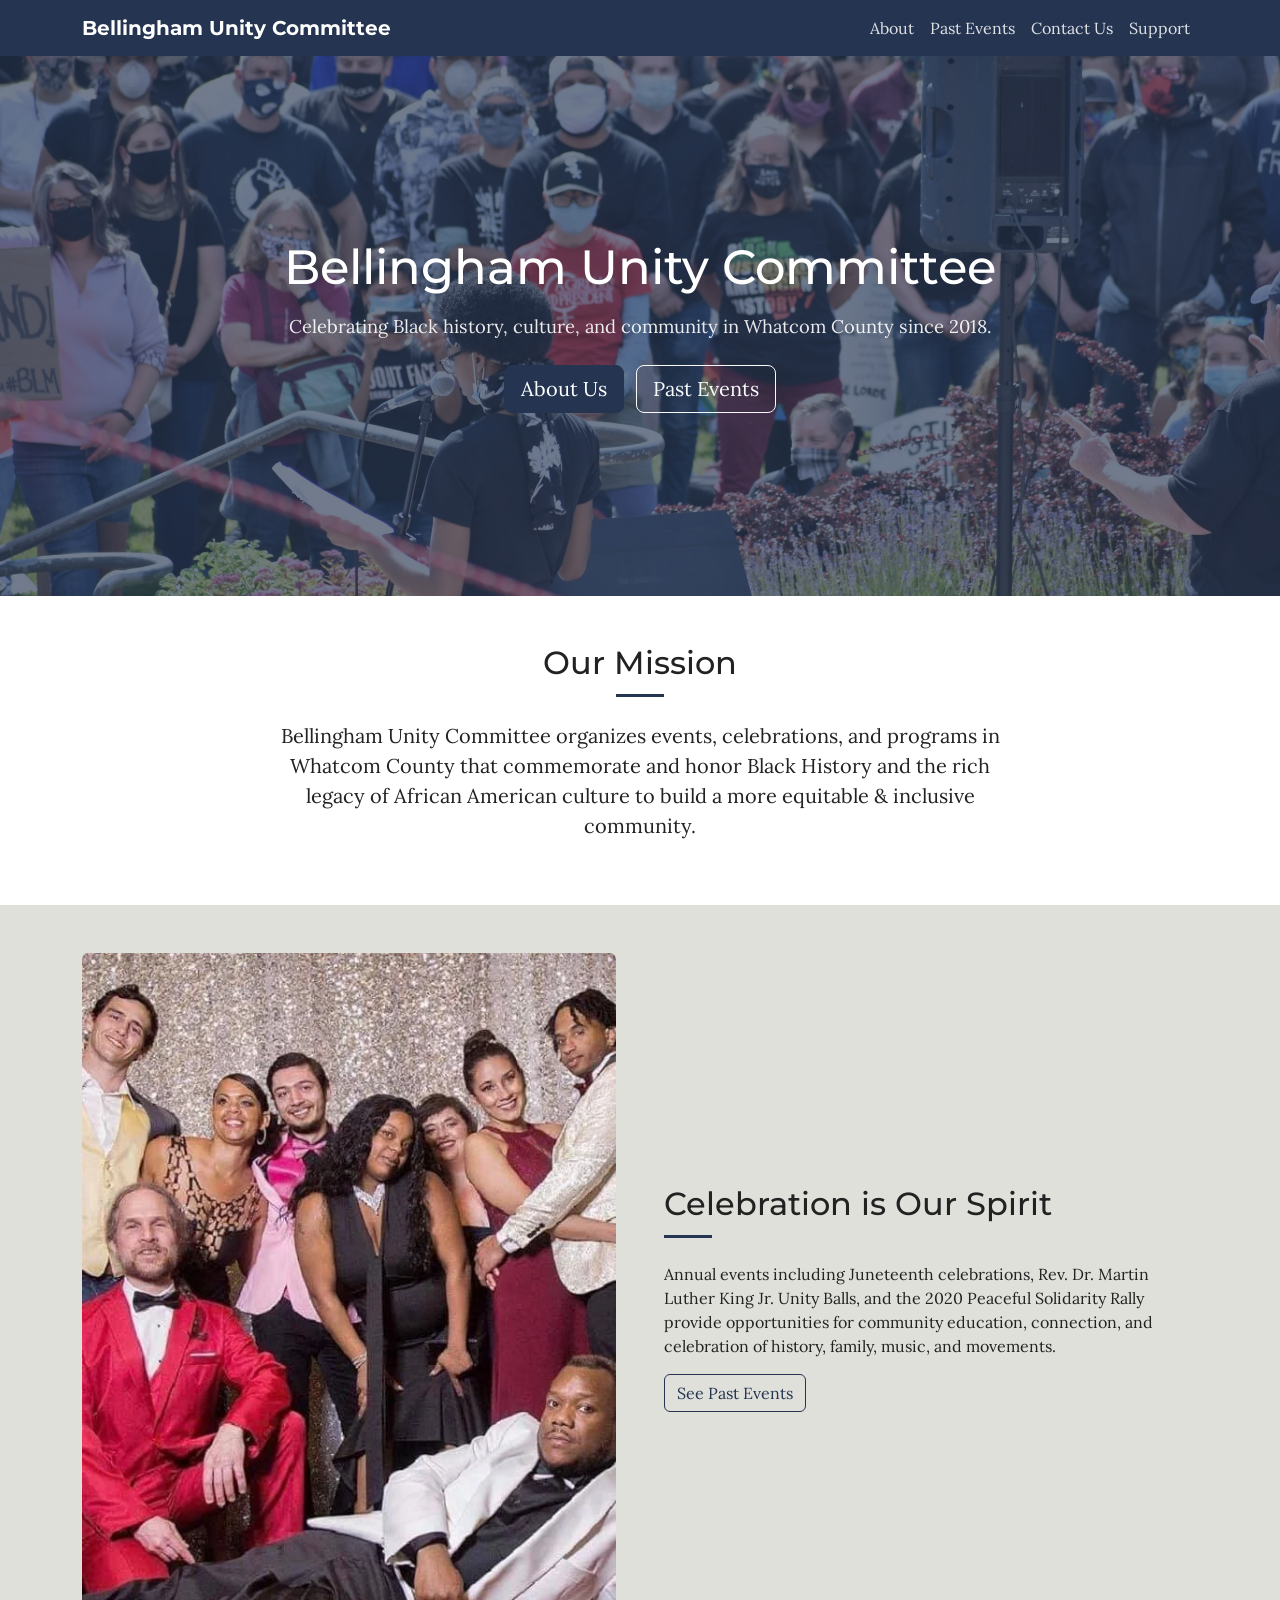
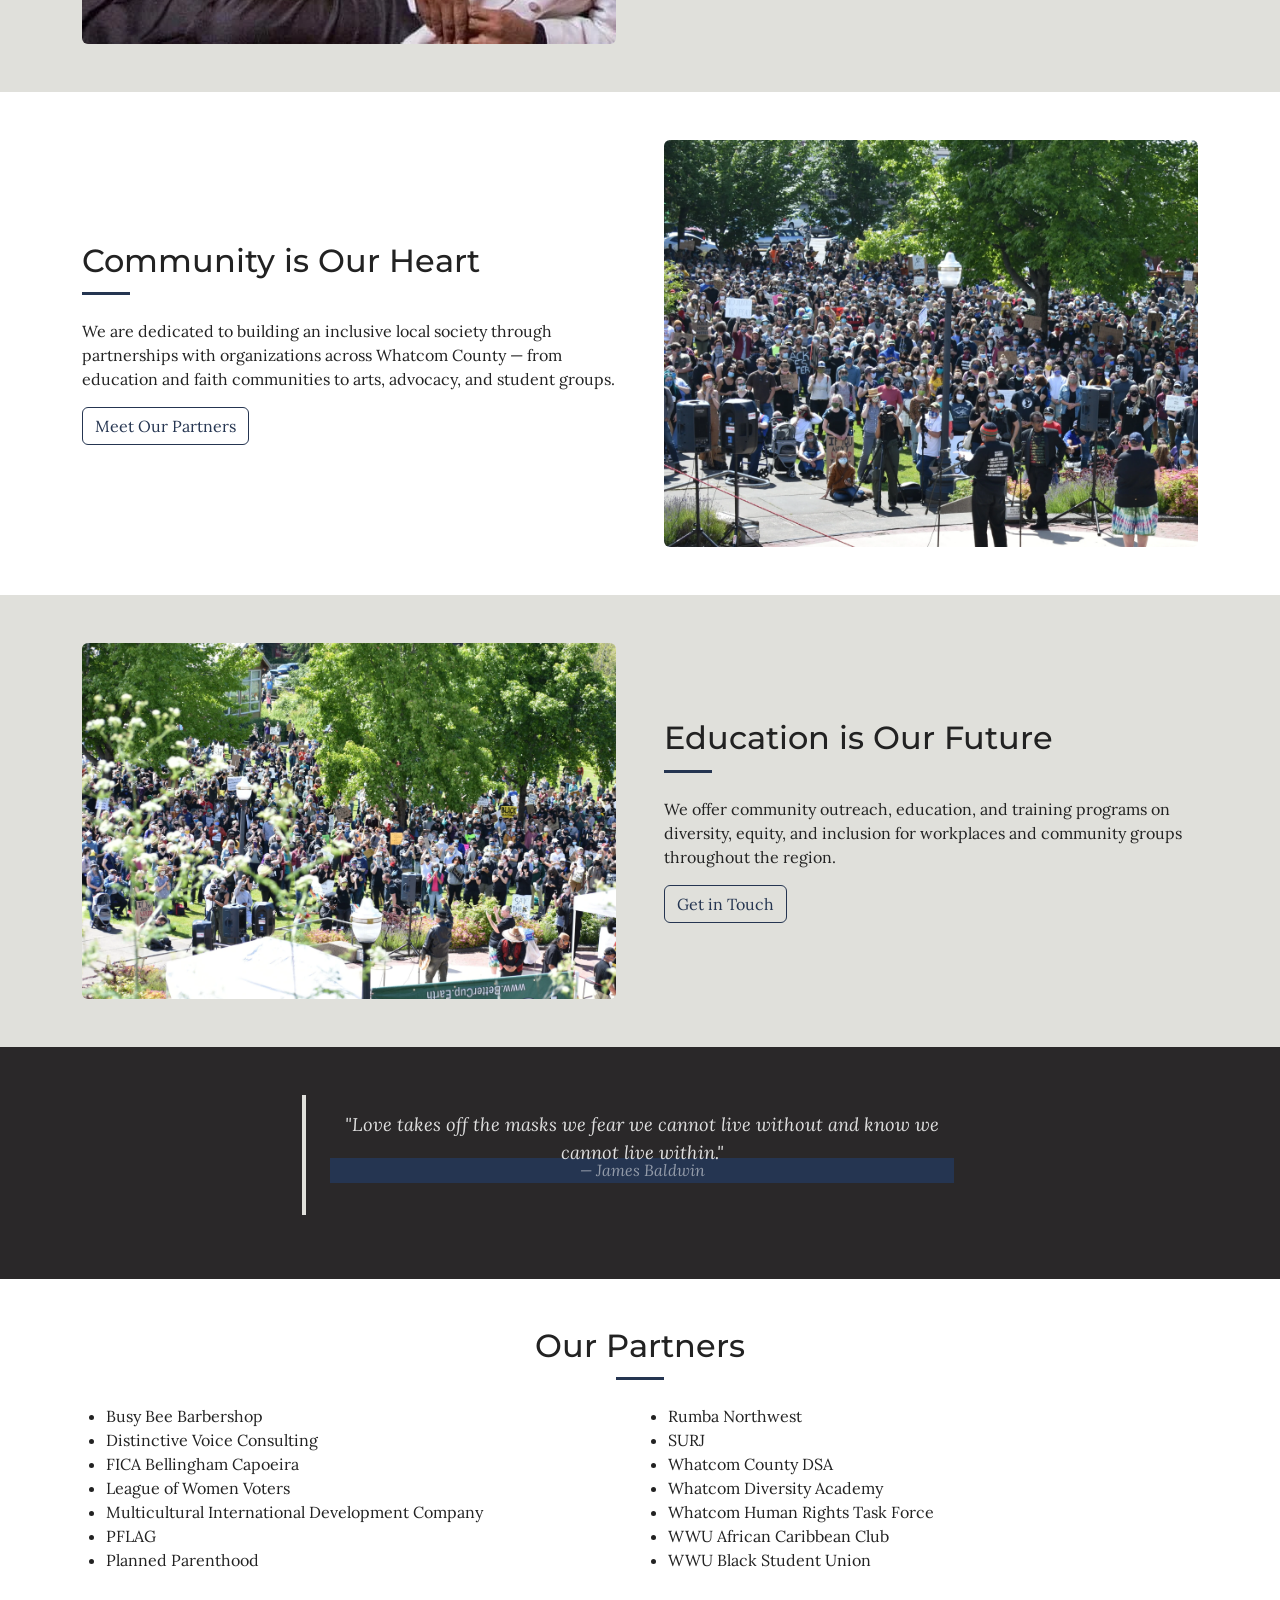
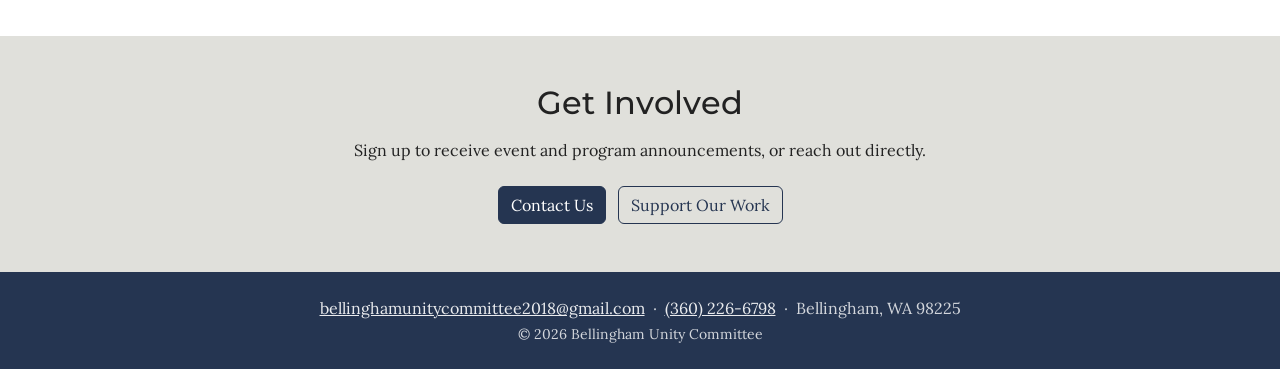
<file: index.html>
<!DOCTYPE html>
<html lang="en">
<head>
  <meta charset="UTF-8" />
  <meta name="viewport" content="width=device-width, initial-scale=1.0" />
  <meta name="description" content="Bellingham Unity Committee organizes events and programs in Whatcom County that commemorate and honor Black History and African American culture." />
  <title>Bellingham Unity Committee</title>
  <link href="https://cdn.jsdelivr.net/npm/bootstrap@5.3.3/dist/css/bootstrap.min.css" rel="stylesheet" />
  <link href="style.css" rel="stylesheet" />
</head>
<body>

  <nav class="navbar navbar-expand-lg navbar-dark">
    <div class="container">
      <a class="navbar-brand" href="index.html">Bellingham Unity Committee</a>
      <button class="navbar-toggler" type="button" data-bs-toggle="collapse" data-bs-target="#navbarNav" aria-controls="navbarNav" aria-expanded="false" aria-label="Toggle navigation">
        <span class="navbar-toggler-icon"></span>
      </button>
      <div class="collapse navbar-collapse" id="navbarNav">
        <ul class="navbar-nav ms-auto">
          <li class="nav-item"><a class="nav-link" href="about.html">About</a></li>
          <li class="nav-item"><a class="nav-link" href="pastevents.html">Past Events</a></li>
          <li class="nav-item"><a class="nav-link" href="contact.html">Contact Us</a></li>
          <li class="nav-item"><a class="nav-link" href="support.html">Support</a></li>
        </ul>
      </div>
    </div>
  </nav>

  <!-- Hero -->
  <div class="site-hero" style="background-image: url('assets/img/hero.jpg');">
    <div class="container hero-content text-center py-5">
      <h1 class="mb-3">Bellingham Unity Committee</h1>
      <p class="mb-4">Celebrating Black history, culture, and community in Whatcom County since 2018.</p>
      <a href="about.html" class="btn btn-primary btn-lg me-2">About Us</a>
      <a href="pastevents.html" class="btn btn-outline-light btn-lg">Past Events</a>
    </div>
  </div>

  <!-- Mission -->
  <section class="py-5">
    <div class="container text-center" style="max-width: 780px;">
      <h2 class="mb-2">Our Mission</h2>
      <hr class="section-divider" />
      <p class="lead">Bellingham Unity Committee organizes events, celebrations, and programs in Whatcom County that commemorate and honor Black History and the rich legacy of African American culture to build a more equitable &amp; inclusive community.</p>
    </div>
  </section>

  <!-- Celebration -->
  <section class="py-5 section-light">
    <div class="container">
      <div class="row align-items-center g-5">
        <div class="col-md-6">
          <img src="assets/img/pastevents/mlk-ball.jpg" alt="MLK Unity Ball" class="img-fluid rounded" />
        </div>
        <div class="col-md-6">
          <h2 class="mb-2">Celebration is Our Spirit</h2>
          <hr class="section-divider" style="margin-left:0;" />
          <p>Annual events including Juneteenth celebrations, Rev. Dr. Martin Luther King Jr. Unity Balls, and the 2020 Peaceful Solidarity Rally provide opportunities for community education, connection, and celebration of history, family, music, and movements.</p>
          <a href="pastevents.html" class="btn btn-outline-primary">See Past Events</a>
        </div>
      </div>
    </div>
  </section>

  <!-- Community -->
  <section class="py-5">
    <div class="container">
      <div class="row align-items-center g-5 flex-md-row-reverse">
        <div class="col-md-6">
          <img src="assets/img/community.jpg" alt="Community gathering" class="img-fluid rounded" />
        </div>
        <div class="col-md-6">
          <h2 class="mb-2">Community is Our Heart</h2>
          <hr class="section-divider" style="margin-left:0;" />
          <p>We are dedicated to building an inclusive local society through partnerships with organizations across Whatcom County — from education and faith communities to arts, advocacy, and student groups.</p>
          <a href="about.html" class="btn btn-outline-primary">Meet Our Partners</a>
        </div>
      </div>
    </div>
  </section>

  <!-- Education -->
  <section class="py-5 section-light">
    <div class="container">
      <div class="row align-items-center g-5">
        <div class="col-md-6">
          <img src="assets/img/education.jpg" alt="Education and outreach" class="img-fluid rounded" />
        </div>
        <div class="col-md-6">
          <h2 class="mb-2">Education is Our Future</h2>
          <hr class="section-divider" style="margin-left:0;" />
          <p>We offer community outreach, education, and training programs on diversity, equity, and inclusion for workplaces and community groups throughout the region.</p>
          <a href="contact.html" class="btn btn-outline-primary">Get in Touch</a>
        </div>
      </div>
    </div>
  </section>

  <!-- Quote -->
  <section class="section-dark py-5">
    <div class="container" style="max-width: 700px;">
      <blockquote class="pull-quote text-center mx-auto">
        <p class="mb-2">"Love takes off the masks we fear we cannot live without and know we cannot live within."</p>
        <footer class="blockquote-footer text-white-50">James Baldwin</footer>
      </blockquote>
    </div>
  </section>

  <!-- Partners -->
  <section class="py-5">
    <div class="container">
      <h2 class="text-center mb-2">Our Partners</h2>
      <hr class="section-divider" />
      <ul class="partner-list">
        <li>Busy Bee Barbershop</li>
        <li>Distinctive Voice Consulting</li>
        <li>FICA Bellingham Capoeira</li>
        <li>League of Women Voters</li>
        <li>Multicultural International Development Company</li>
        <li>PFLAG</li>
        <li>Planned Parenthood</li>
        <li>Rumba Northwest</li>
        <li>SURJ</li>
        <li>Whatcom County DSA</li>
        <li>Whatcom Diversity Academy</li>
        <li>Whatcom Human Rights Task Force</li>
        <li>WWU African Caribbean Club</li>
        <li>WWU Black Student Union</li>
      </ul>
    </div>
  </section>

  <!-- CTA -->
  <section class="section-light py-5 text-center">
    <div class="container">
      <h2 class="mb-3">Get Involved</h2>
      <p class="mb-4">Sign up to receive event and program announcements, or reach out directly.</p>
      <a href="contact.html" class="btn btn-primary me-2">Contact Us</a>
      <a href="support.html" class="btn btn-outline-primary">Support Our Work</a>
    </div>
  </section>

  <footer class="py-4">
    <div class="container text-center">
      <p class="mb-1">
        <a href="mailto:bellinghamunitycommittee2018@gmail.com">bellinghamunitycommittee2018@gmail.com</a>
        &nbsp;&middot;&nbsp;
        <a href="tel:+13602266798">(360) 226-6798</a>
        &nbsp;&middot;&nbsp; Bellingham, WA 98225
      </p>
      <p class="small mb-0">&copy; 2026 Bellingham Unity Committee</p>
    </div>
  </footer>

  <script src="https://cdn.jsdelivr.net/npm/bootstrap@5.3.3/dist/js/bootstrap.bundle.min.js"></script>
</body>
</html>
</file>
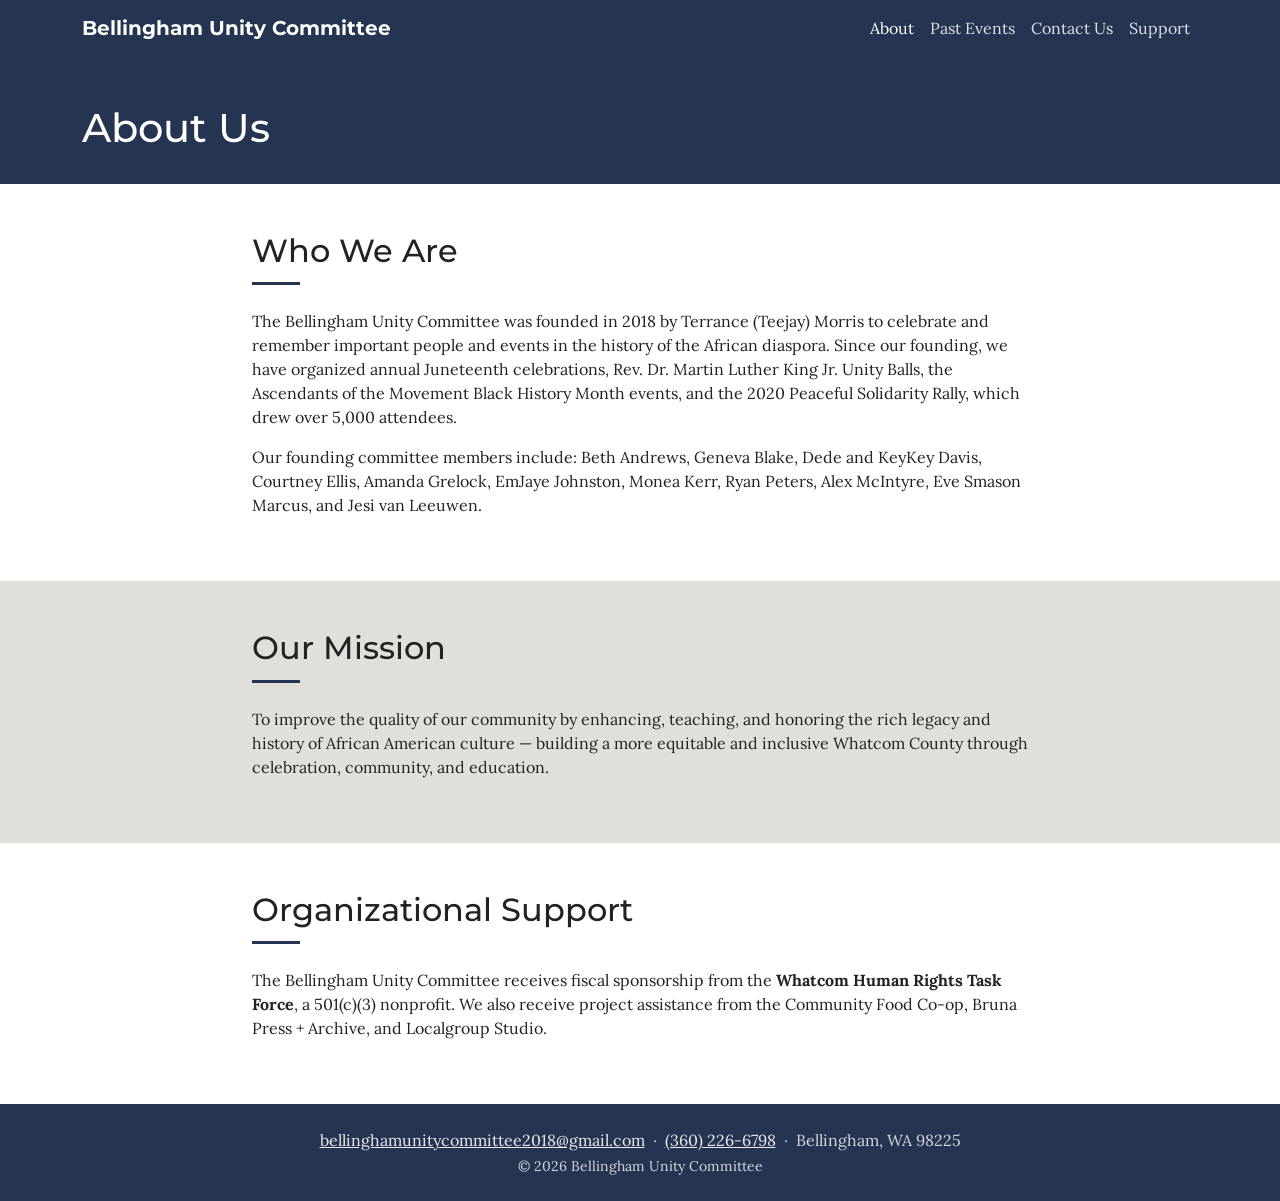
<file: about.html>
<!DOCTYPE html>
<html lang="en">
<head>
  <meta charset="UTF-8" />
  <meta name="viewport" content="width=device-width, initial-scale=1.0" />
  <title>About — Bellingham Unity Committee</title>
  <link href="https://cdn.jsdelivr.net/npm/bootstrap@5.3.3/dist/css/bootstrap.min.css" rel="stylesheet" />
  <link href="style.css" rel="stylesheet" />
</head>
<body>

  <nav class="navbar navbar-expand-lg navbar-dark">
    <div class="container">
      <a class="navbar-brand" href="index.html">Bellingham Unity Committee</a>
      <button class="navbar-toggler" type="button" data-bs-toggle="collapse" data-bs-target="#navbarNav" aria-controls="navbarNav" aria-expanded="false" aria-label="Toggle navigation">
        <span class="navbar-toggler-icon"></span>
      </button>
      <div class="collapse navbar-collapse" id="navbarNav">
        <ul class="navbar-nav ms-auto">
          <li class="nav-item"><a class="nav-link active" href="about.html">About</a></li>
          <li class="nav-item"><a class="nav-link" href="pastevents.html">Past Events</a></li>
          <li class="nav-item"><a class="nav-link" href="contact.html">Contact Us</a></li>
          <li class="nav-item"><a class="nav-link" href="support.html">Support</a></li>
        </ul>
      </div>
    </div>
  </nav>

  <div class="page-header">
    <div class="container">
      <h1>About Us</h1>
    </div>
  </div>

  <section class="py-5">
    <div class="container" style="max-width: 800px;">
      <h2 class="mb-2">Who We Are</h2>
      <hr class="section-divider" style="margin-left:0;" />
      <p>The Bellingham Unity Committee was founded in 2018 by Terrance (Teejay) Morris to celebrate and remember important people and events in the history of the African diaspora. Since our founding, we have organized annual Juneteenth celebrations, Rev. Dr. Martin Luther King Jr. Unity Balls, the Ascendants of the Movement Black History Month events, and the 2020 Peaceful Solidarity Rally, which drew over 5,000 attendees.</p>
      <p>Our founding committee members include: Beth Andrews, Geneva Blake, Dede and KeyKey Davis, Courtney Ellis, Amanda Grelock, EmJaye Johnston, Monea Kerr, Ryan Peters, Alex McIntyre, Eve Smason Marcus, and Jesi van Leeuwen.</p>
    </div>
  </section>

  <section class="section-light py-5">
    <div class="container" style="max-width: 800px;">
      <h2 class="mb-2">Our Mission</h2>
      <hr class="section-divider" style="margin-left:0;" />
      <p>To improve the quality of our community by enhancing, teaching, and honoring the rich legacy and history of African American culture — building a more equitable and inclusive Whatcom County through celebration, community, and education.</p>
    </div>
  </section>

  <section class="py-5">
    <div class="container" style="max-width: 800px;">
      <h2 class="mb-2">Organizational Support</h2>
      <hr class="section-divider" style="margin-left:0;" />
      <p>The Bellingham Unity Committee receives fiscal sponsorship from the <strong>Whatcom Human Rights Task Force</strong>, a 501(c)(3) nonprofit. We also receive project assistance from the Community Food Co-op, Bruna Press + Archive, and Localgroup Studio.</p>
    </div>
  </section>

  <footer class="py-4">
    <div class="container text-center">
      <p class="mb-1">
        <a href="mailto:bellinghamunitycommittee2018@gmail.com">bellinghamunitycommittee2018@gmail.com</a>
        &nbsp;&middot;&nbsp;
        <a href="tel:+13602266798">(360) 226-6798</a>
        &nbsp;&middot;&nbsp; Bellingham, WA 98225
      </p>
      <p class="small mb-0">&copy; 2026 Bellingham Unity Committee</p>
    </div>
  </footer>

  <script src="https://cdn.jsdelivr.net/npm/bootstrap@5.3.3/dist/js/bootstrap.bundle.min.js"></script>
</body>
</html>
</file>
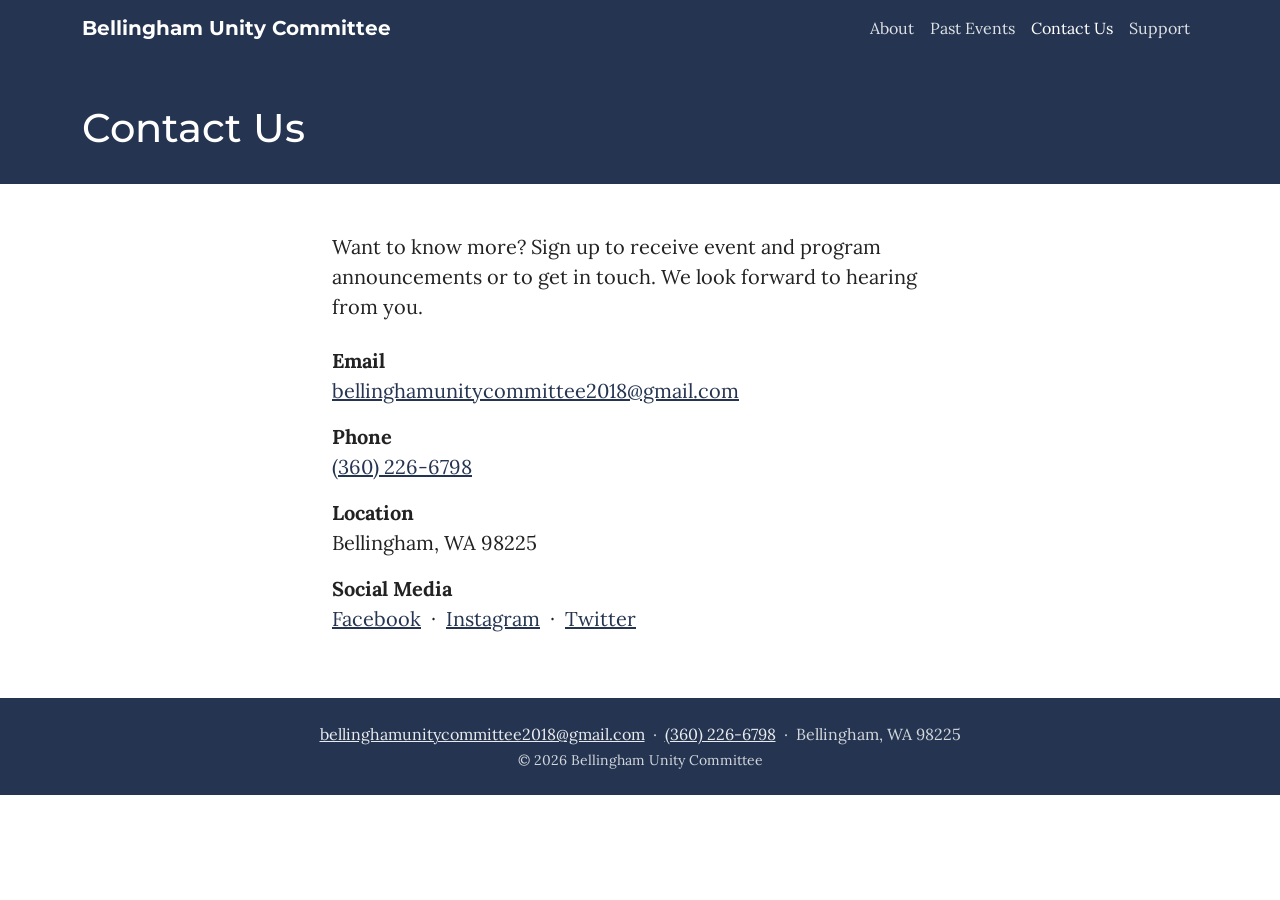
<file: contact.html>
<!DOCTYPE html>
<html lang="en">
<head>
  <meta charset="UTF-8" />
  <meta name="viewport" content="width=device-width, initial-scale=1.0" />
  <title>Contact Us — Bellingham Unity Committee</title>
  <link href="https://cdn.jsdelivr.net/npm/bootstrap@5.3.3/dist/css/bootstrap.min.css" rel="stylesheet" />
  <link href="style.css" rel="stylesheet" />
</head>
<body>

  <nav class="navbar navbar-expand-lg navbar-dark">
    <div class="container">
      <a class="navbar-brand" href="index.html">Bellingham Unity Committee</a>
      <button class="navbar-toggler" type="button" data-bs-toggle="collapse" data-bs-target="#navbarNav" aria-controls="navbarNav" aria-expanded="false" aria-label="Toggle navigation">
        <span class="navbar-toggler-icon"></span>
      </button>
      <div class="collapse navbar-collapse" id="navbarNav">
        <ul class="navbar-nav ms-auto">
          <li class="nav-item"><a class="nav-link" href="about.html">About</a></li>
          <li class="nav-item"><a class="nav-link" href="pastevents.html">Past Events</a></li>
          <li class="nav-item"><a class="nav-link active" href="contact.html">Contact Us</a></li>
          <li class="nav-item"><a class="nav-link" href="support.html">Support</a></li>
        </ul>
      </div>
    </div>
  </nav>

  <div class="page-header">
    <div class="container">
      <h1>Contact Us</h1>
    </div>
  </div>

  <section class="py-5">
    <div class="container" style="max-width: 640px;">
      <p class="lead mb-4">Want to know more? Sign up to receive event and program announcements or to get in touch. We look forward to hearing from you.</p>
      <ul class="list-unstyled fs-5">
        <li class="mb-3">
          <strong>Email</strong><br />
          <a href="mailto:bellinghamunitycommittee2018@gmail.com">bellinghamunitycommittee2018@gmail.com</a>
        </li>
        <li class="mb-3">
          <strong>Phone</strong><br />
          <a href="tel:+13602266798">(360) 226-6798</a>
        </li>
        <li class="mb-3">
          <strong>Location</strong><br />
          Bellingham, WA 98225
        </li>
        <li class="mb-3">
          <strong>Social Media</strong><br />
          <a href="https://www.facebook.com/BellinghamUnityCommittee" target="_blank" rel="noopener noreferrer">Facebook</a>
          &nbsp;&middot;&nbsp;
          <a href="https://www.instagram.com/BellinghamUnityCommittee" target="_blank" rel="noopener noreferrer">Instagram</a>
          &nbsp;&middot;&nbsp;
          <a href="https://www.twitter.com/BellinghamUnity" target="_blank" rel="noopener noreferrer">Twitter</a>
        </li>
      </ul>
    </div>
  </section>

  <footer class="py-4">
    <div class="container text-center">
      <p class="mb-1">
        <a href="mailto:bellinghamunitycommittee2018@gmail.com">bellinghamunitycommittee2018@gmail.com</a>
        &nbsp;&middot;&nbsp;
        <a href="tel:+13602266798">(360) 226-6798</a>
        &nbsp;&middot;&nbsp; Bellingham, WA 98225
      </p>
      <p class="small mb-0">&copy; 2026 Bellingham Unity Committee</p>
    </div>
  </footer>

  <script src="https://cdn.jsdelivr.net/npm/bootstrap@5.3.3/dist/js/bootstrap.bundle.min.js"></script>
</body>
</html>
</file>
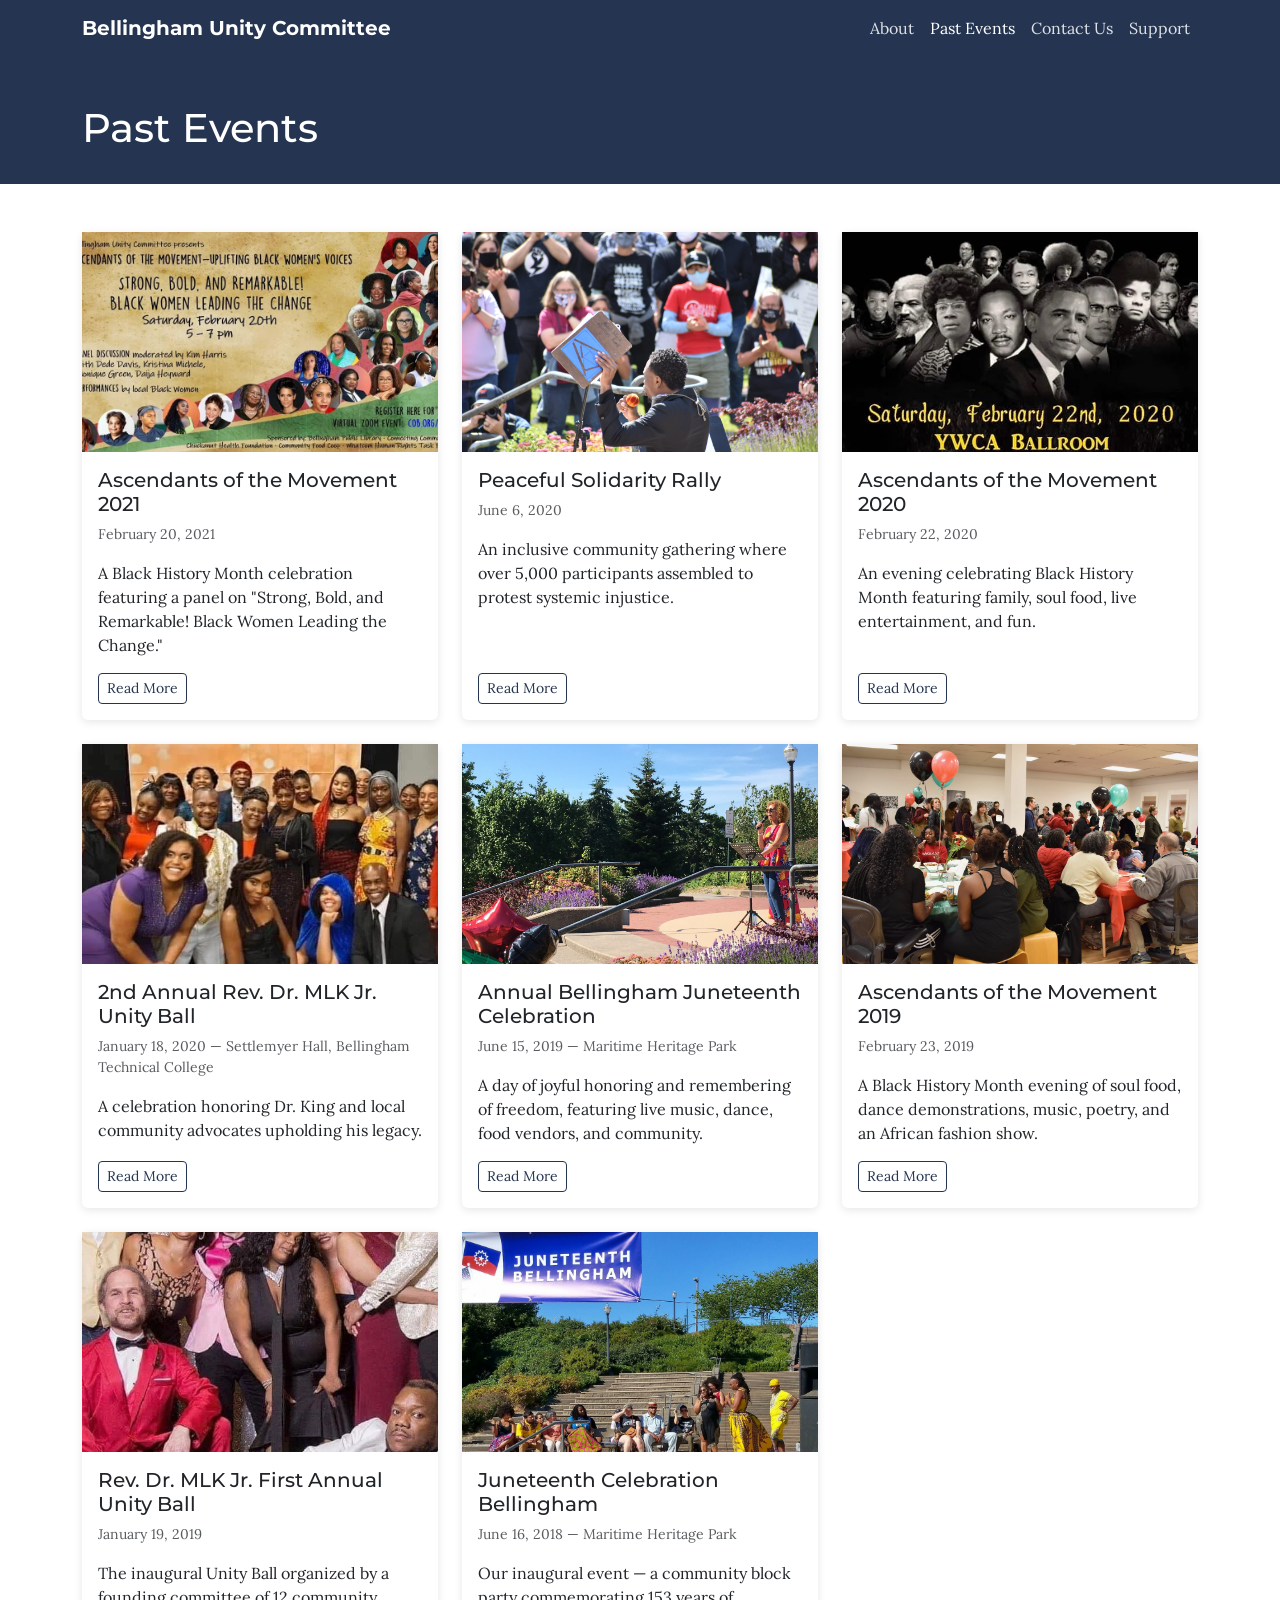
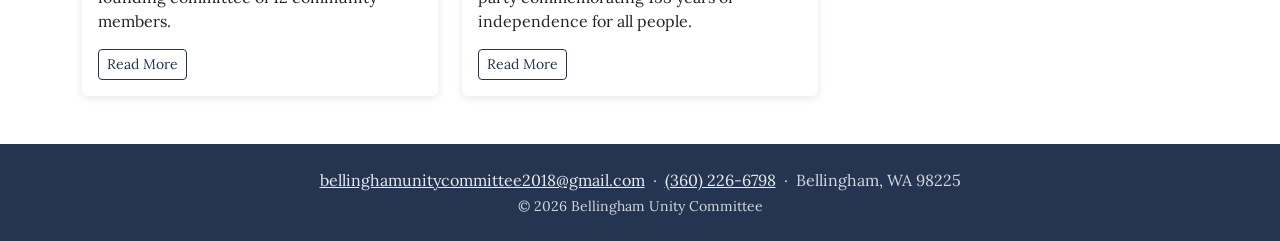
<file: pastevents.html>
<!DOCTYPE html>
<html lang="en">
<head>
  <meta charset="UTF-8" />
  <meta name="viewport" content="width=device-width, initial-scale=1.0" />
  <title>Past Events — Bellingham Unity Committee</title>
  <link href="https://cdn.jsdelivr.net/npm/bootstrap@5.3.3/dist/css/bootstrap.min.css" rel="stylesheet" />
  <link href="style.css" rel="stylesheet" />
</head>
<body>

  <nav class="navbar navbar-expand-lg navbar-dark">
    <div class="container">
      <a class="navbar-brand" href="index.html">Bellingham Unity Committee</a>
      <button class="navbar-toggler" type="button" data-bs-toggle="collapse" data-bs-target="#navbarNav" aria-controls="navbarNav" aria-expanded="false" aria-label="Toggle navigation">
        <span class="navbar-toggler-icon"></span>
      </button>
      <div class="collapse navbar-collapse" id="navbarNav">
        <ul class="navbar-nav ms-auto">
          <li class="nav-item"><a class="nav-link" href="about.html">About</a></li>
          <li class="nav-item"><a class="nav-link active" href="pastevents.html">Past Events</a></li>
          <li class="nav-item"><a class="nav-link" href="contact.html">Contact Us</a></li>
          <li class="nav-item"><a class="nav-link" href="support.html">Support</a></li>
        </ul>
      </div>
    </div>
  </nav>

  <div class="page-header">
    <div class="container">
      <h1>Past Events</h1>
    </div>
  </div>

  <section class="py-5">
    <div class="container">
      <div class="row g-4">

        <div class="col-md-6 col-lg-4 event-card">
          <div class="card">
            <img src="assets/img/pastevents/ascendants-2021.jpg" alt="Ascendants of the Movement 2021" />
            <div class="card-body">
              <h3 class="card-title h5">Ascendants of the Movement 2021</h3>
              <p class="card-text text-muted small">February 20, 2021</p>
              <p class="card-text">A Black History Month celebration featuring a panel on "Strong, Bold, and Remarkable! Black Women Leading the Change."</p>
              <a href="pastevents/ascendants-2021.html" class="btn btn-outline-primary btn-sm">Read More</a>
            </div>
          </div>
        </div>

        <div class="col-md-6 col-lg-4 event-card">
          <div class="card">
            <img src="assets/img/pastevents/peaceful-solidarity-rally.jpg" alt="Peaceful Solidarity Rally" />
            <div class="card-body">
              <h3 class="card-title h5">Peaceful Solidarity Rally</h3>
              <p class="card-text text-muted small">June 6, 2020</p>
              <p class="card-text">An inclusive community gathering where over 5,000 participants assembled to protest systemic injustice.</p>
              <a href="pastevents/peaceful-solidarity-rally.html" class="btn btn-outline-primary btn-sm">Read More</a>
            </div>
          </div>
        </div>

        <div class="col-md-6 col-lg-4 event-card">
          <div class="card">
            <img src="assets/img/pastevents/ascendants-2020.jpg" alt="Ascendants of the Movement 2020" />
            <div class="card-body">
              <h3 class="card-title h5">Ascendants of the Movement 2020</h3>
              <p class="card-text text-muted small">February 22, 2020</p>
              <p class="card-text">An evening celebrating Black History Month featuring family, soul food, live entertainment, and fun.</p>
              <a href="pastevents/ascendants-2020.html" class="btn btn-outline-primary btn-sm">Read More</a>
            </div>
          </div>
        </div>

        <div class="col-md-6 col-lg-4 event-card">
          <div class="card">
            <img src="assets/img/pastevents/unity-ball-2020.jpg" alt="2nd Annual MLK Unity Ball" />
            <div class="card-body">
              <h3 class="card-title h5">2nd Annual Rev. Dr. MLK Jr. Unity Ball</h3>
              <p class="card-text text-muted small">January 18, 2020 &mdash; Settlemyer Hall, Bellingham Technical College</p>
              <p class="card-text">A celebration honoring Dr. King and local community advocates upholding his legacy.</p>
              <a href="pastevents/unity-ball-2020.html" class="btn btn-outline-primary btn-sm">Read More</a>
            </div>
          </div>
        </div>

        <div class="col-md-6 col-lg-4 event-card">
          <div class="card">
            <img src="assets/img/pastevents/juneteenth-2019.jpg" alt="Annual Bellingham Juneteenth Celebration 2019" />
            <div class="card-body">
              <h3 class="card-title h5">Annual Bellingham Juneteenth Celebration</h3>
              <p class="card-text text-muted small">June 15, 2019 &mdash; Maritime Heritage Park</p>
              <p class="card-text">A day of joyful honoring and remembering of freedom, featuring live music, dance, food vendors, and community.</p>
              <a href="pastevents/juneteenth-2019.html" class="btn btn-outline-primary btn-sm">Read More</a>
            </div>
          </div>
        </div>

        <div class="col-md-6 col-lg-4 event-card">
          <div class="card">
            <img src="assets/img/pastevents/ascendants-2019.jpg" alt="Ascendants of the Movement 2019" />
            <div class="card-body">
              <h3 class="card-title h5">Ascendants of the Movement 2019</h3>
              <p class="card-text text-muted small">February 23, 2019</p>
              <p class="card-text">A Black History Month evening of soul food, dance demonstrations, music, poetry, and an African fashion show.</p>
              <a href="pastevents/ascendants-2019.html" class="btn btn-outline-primary btn-sm">Read More</a>
            </div>
          </div>
        </div>

        <div class="col-md-6 col-lg-4 event-card">
          <div class="card">
            <img src="assets/img/pastevents/unity-ball-2019.jpg" alt="First Annual MLK Unity Ball" />
            <div class="card-body">
              <h3 class="card-title h5">Rev. Dr. MLK Jr. First Annual Unity Ball</h3>
              <p class="card-text text-muted small">January 19, 2019</p>
              <p class="card-text">The inaugural Unity Ball organized by a founding committee of 12 community members.</p>
              <a href="pastevents/unity-ball-2019.html" class="btn btn-outline-primary btn-sm">Read More</a>
            </div>
          </div>
        </div>

        <div class="col-md-6 col-lg-4 event-card">
          <div class="card">
            <img src="assets/img/pastevents/juneteenth-2018.jpg" alt="Juneteenth Celebration 2018" />
            <div class="card-body">
              <h3 class="card-title h5">Juneteenth Celebration Bellingham</h3>
              <p class="card-text text-muted small">June 16, 2018 &mdash; Maritime Heritage Park</p>
              <p class="card-text">Our inaugural event — a community block party commemorating 153 years of independence for all people.</p>
              <a href="pastevents/juneteenth-2018.html" class="btn btn-outline-primary btn-sm">Read More</a>
            </div>
          </div>
        </div>

      </div>
    </div>
  </section>

  <footer class="py-4">
    <div class="container text-center">
      <p class="mb-1">
        <a href="mailto:bellinghamunitycommittee2018@gmail.com">bellinghamunitycommittee2018@gmail.com</a>
        &nbsp;&middot;&nbsp;
        <a href="tel:+13602266798">(360) 226-6798</a>
        &nbsp;&middot;&nbsp; Bellingham, WA 98225
      </p>
      <p class="small mb-0">&copy; 2026 Bellingham Unity Committee</p>
    </div>
  </footer>

  <script src="https://cdn.jsdelivr.net/npm/bootstrap@5.3.3/dist/js/bootstrap.bundle.min.js"></script>
</body>
</html>
</file>
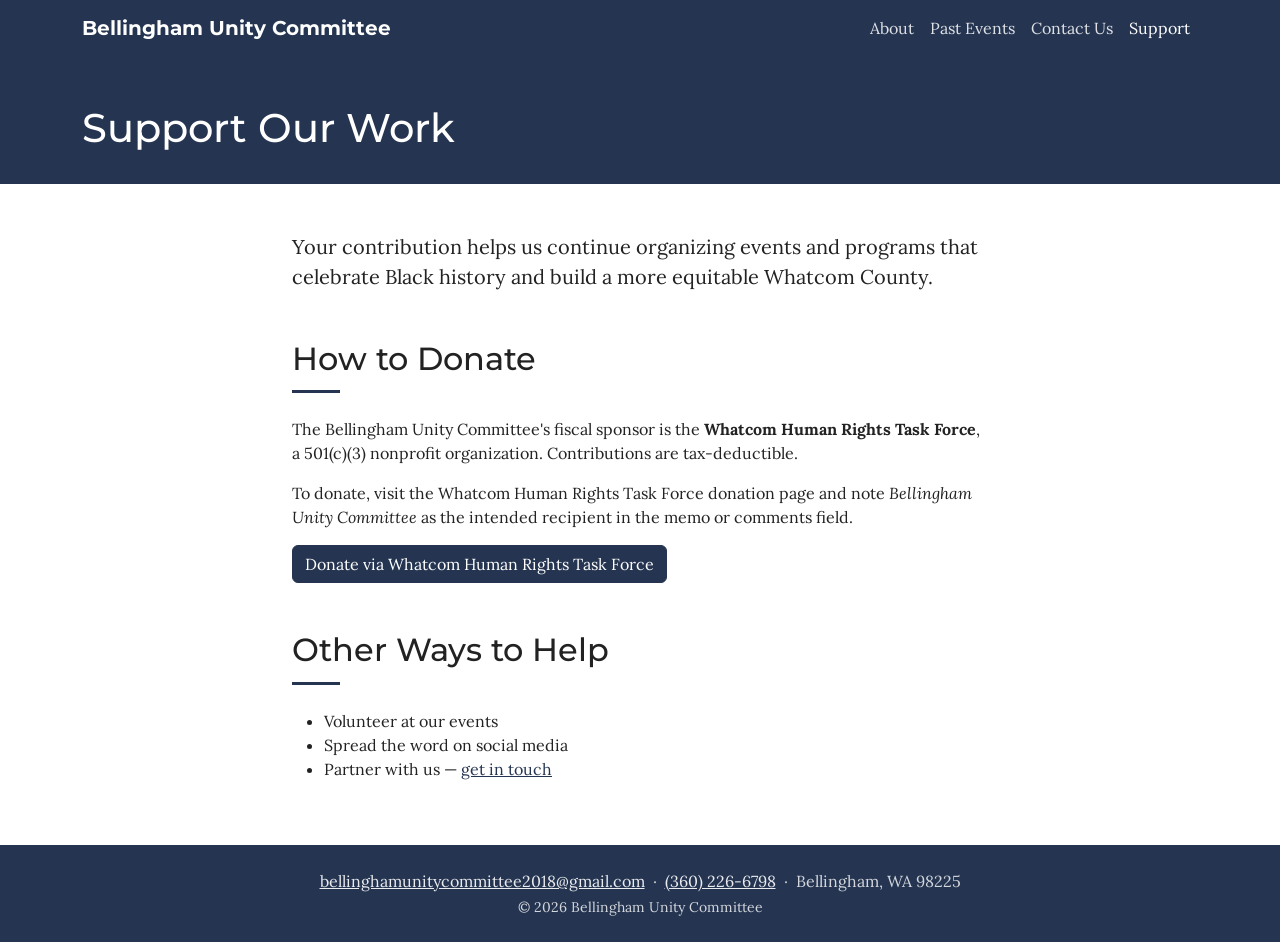
<file: support.html>
<!DOCTYPE html>
<html lang="en">
<head>
  <meta charset="UTF-8" />
  <meta name="viewport" content="width=device-width, initial-scale=1.0" />
  <title>Support — Bellingham Unity Committee</title>
  <link href="https://cdn.jsdelivr.net/npm/bootstrap@5.3.3/dist/css/bootstrap.min.css" rel="stylesheet" />
  <link href="style.css" rel="stylesheet" />
</head>
<body>

  <nav class="navbar navbar-expand-lg navbar-dark">
    <div class="container">
      <a class="navbar-brand" href="index.html">Bellingham Unity Committee</a>
      <button class="navbar-toggler" type="button" data-bs-toggle="collapse" data-bs-target="#navbarNav" aria-controls="navbarNav" aria-expanded="false" aria-label="Toggle navigation">
        <span class="navbar-toggler-icon"></span>
      </button>
      <div class="collapse navbar-collapse" id="navbarNav">
        <ul class="navbar-nav ms-auto">
          <li class="nav-item"><a class="nav-link" href="about.html">About</a></li>
          <li class="nav-item"><a class="nav-link" href="pastevents.html">Past Events</a></li>
          <li class="nav-item"><a class="nav-link" href="contact.html">Contact Us</a></li>
          <li class="nav-item"><a class="nav-link active" href="support.html">Support</a></li>
        </ul>
      </div>
    </div>
  </nav>

  <div class="page-header">
    <div class="container">
      <h1>Support Our Work</h1>
    </div>
  </div>

  <section class="py-5">
    <div class="container" style="max-width: 720px;">
      <p class="lead">Your contribution helps us continue organizing events and programs that celebrate Black history and build a more equitable Whatcom County.</p>

      <h2 class="mt-5 mb-2">How to Donate</h2>
      <hr class="section-divider" style="margin-left:0;" />
      <p>The Bellingham Unity Committee's fiscal sponsor is the <strong>Whatcom Human Rights Task Force</strong>, a 501(c)(3) nonprofit organization. Contributions are tax-deductible.</p>
      <p>To donate, visit the Whatcom Human Rights Task Force donation page and note <em>Bellingham Unity Committee</em> as the intended recipient in the memo or comments field.</p>
      <a href="https://www.whatcomhumanrights.org" target="_blank" rel="noopener noreferrer" class="btn btn-primary">Donate via Whatcom Human Rights Task Force</a>

      <h2 class="mt-5 mb-2">Other Ways to Help</h2>
      <hr class="section-divider" style="margin-left:0;" />
      <ul>
        <li>Volunteer at our events</li>
        <li>Spread the word on social media</li>
        <li>Partner with us — <a href="contact.html">get in touch</a></li>
      </ul>
    </div>
  </section>

  <footer class="py-4">
    <div class="container text-center">
      <p class="mb-1">
        <a href="mailto:bellinghamunitycommittee2018@gmail.com">bellinghamunitycommittee2018@gmail.com</a>
        &nbsp;&middot;&nbsp;
        <a href="tel:+13602266798">(360) 226-6798</a>
        &nbsp;&middot;&nbsp; Bellingham, WA 98225
      </p>
      <p class="small mb-0">&copy; 2026 Bellingham Unity Committee</p>
    </div>
  </footer>

  <script src="https://cdn.jsdelivr.net/npm/bootstrap@5.3.3/dist/js/bootstrap.bundle.min.js"></script>
</body>
</html>
</file>
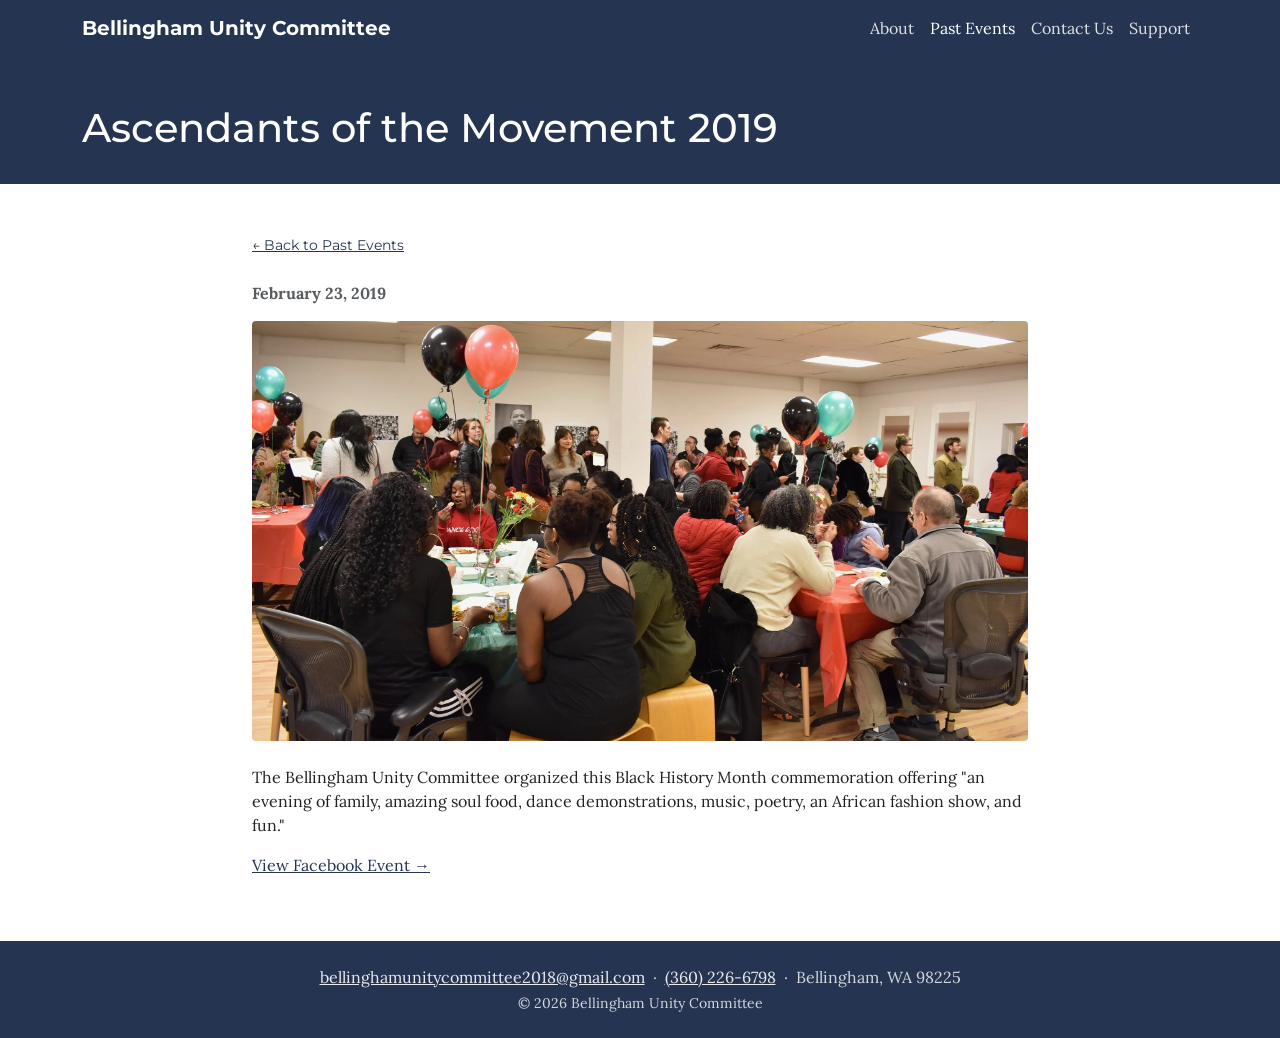
<file: pastevents/ascendants-2019.html>
<!DOCTYPE html>
<html lang="en">
<head>
  <meta charset="UTF-8" />
  <meta name="viewport" content="width=device-width, initial-scale=1.0" />
  <title>Ascendants of the Movement 2019 — Bellingham Unity Committee</title>
  <link href="https://cdn.jsdelivr.net/npm/bootstrap@5.3.3/dist/css/bootstrap.min.css" rel="stylesheet" />
  <link href="../style.css" rel="stylesheet" />
</head>
<body>

  <nav class="navbar navbar-expand-lg navbar-dark">
    <div class="container">
      <a class="navbar-brand" href="../index.html">Bellingham Unity Committee</a>
      <button class="navbar-toggler" type="button" data-bs-toggle="collapse" data-bs-target="#navbarNav" aria-controls="navbarNav" aria-expanded="false" aria-label="Toggle navigation">
        <span class="navbar-toggler-icon"></span>
      </button>
      <div class="collapse navbar-collapse" id="navbarNav">
        <ul class="navbar-nav ms-auto">
          <li class="nav-item"><a class="nav-link" href="../about.html">About</a></li>
          <li class="nav-item"><a class="nav-link active" href="../pastevents.html">Past Events</a></li>
          <li class="nav-item"><a class="nav-link" href="../contact.html">Contact Us</a></li>
          <li class="nav-item"><a class="nav-link" href="../support.html">Support</a></li>
        </ul>
      </div>
    </div>
  </nav>

  <div class="page-header">
    <div class="container">
      <h1>Ascendants of the Movement 2019</h1>
    </div>
  </div>

  <section class="py-5">
    <div class="container event-detail" style="max-width: 800px;">
      <a href="../pastevents.html" class="event-back-link d-inline-block mb-4">&larr; Back to Past Events</a>
      <p class="text-muted mb-3"><strong>February 23, 2019</strong></p>
      <img src="../assets/img/pastevents/ascendants-2019.jpg" alt="Ascendants of the Movement 2019" class="mb-4" />
      <p>The Bellingham Unity Committee organized this Black History Month commemoration offering "an evening of family, amazing soul food, dance demonstrations, music, poetry, an African fashion show, and fun."</p>
      <p><a href="https://www.facebook.com/events/2606192876370820" target="_blank" rel="noopener noreferrer">View Facebook Event &rarr;</a></p>
    </div>
  </section>

  <footer class="py-4">
    <div class="container text-center">
      <p class="mb-1">
        <a href="mailto:bellinghamunitycommittee2018@gmail.com">bellinghamunitycommittee2018@gmail.com</a>
        &nbsp;&middot;&nbsp;
        <a href="tel:+13602266798">(360) 226-6798</a>
        &nbsp;&middot;&nbsp; Bellingham, WA 98225
      </p>
      <p class="small mb-0">&copy; 2026 Bellingham Unity Committee</p>
    </div>
  </footer>

  <script src="https://cdn.jsdelivr.net/npm/bootstrap@5.3.3/dist/js/bootstrap.bundle.min.js"></script>
</body>
</html>
</file>
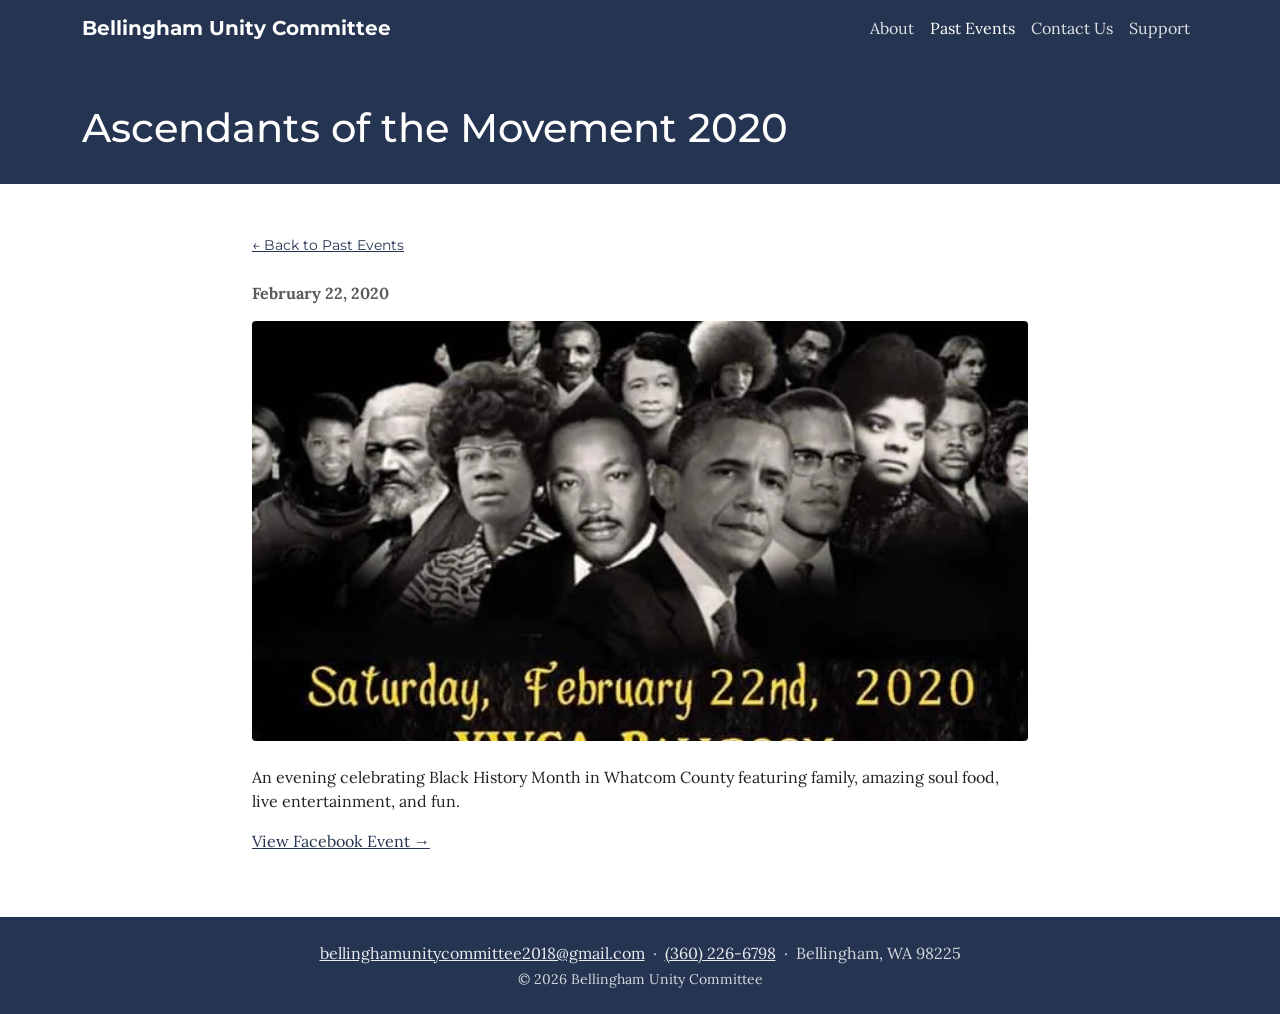
<file: pastevents/ascendants-2020.html>
<!DOCTYPE html>
<html lang="en">
<head>
  <meta charset="UTF-8" />
  <meta name="viewport" content="width=device-width, initial-scale=1.0" />
  <title>Ascendants of the Movement 2020 — Bellingham Unity Committee</title>
  <link href="https://cdn.jsdelivr.net/npm/bootstrap@5.3.3/dist/css/bootstrap.min.css" rel="stylesheet" />
  <link href="../style.css" rel="stylesheet" />
</head>
<body>

  <nav class="navbar navbar-expand-lg navbar-dark">
    <div class="container">
      <a class="navbar-brand" href="../index.html">Bellingham Unity Committee</a>
      <button class="navbar-toggler" type="button" data-bs-toggle="collapse" data-bs-target="#navbarNav" aria-controls="navbarNav" aria-expanded="false" aria-label="Toggle navigation">
        <span class="navbar-toggler-icon"></span>
      </button>
      <div class="collapse navbar-collapse" id="navbarNav">
        <ul class="navbar-nav ms-auto">
          <li class="nav-item"><a class="nav-link" href="../about.html">About</a></li>
          <li class="nav-item"><a class="nav-link active" href="../pastevents.html">Past Events</a></li>
          <li class="nav-item"><a class="nav-link" href="../contact.html">Contact Us</a></li>
          <li class="nav-item"><a class="nav-link" href="../support.html">Support</a></li>
        </ul>
      </div>
    </div>
  </nav>

  <div class="page-header">
    <div class="container">
      <h1>Ascendants of the Movement 2020</h1>
    </div>
  </div>

  <section class="py-5">
    <div class="container event-detail" style="max-width: 800px;">
      <a href="../pastevents.html" class="event-back-link d-inline-block mb-4">&larr; Back to Past Events</a>
      <p class="text-muted mb-3"><strong>February 22, 2020</strong></p>
      <img src="../assets/img/pastevents/ascendants-2020.jpg" alt="Ascendants of the Movement 2020" class="mb-4" />
      <p>An evening celebrating Black History Month in Whatcom County featuring family, amazing soul food, live entertainment, and fun.</p>
      <p><a href="https://www.facebook.com/events/253526312206223" target="_blank" rel="noopener noreferrer">View Facebook Event &rarr;</a></p>
    </div>
  </section>

  <footer class="py-4">
    <div class="container text-center">
      <p class="mb-1">
        <a href="mailto:bellinghamunitycommittee2018@gmail.com">bellinghamunitycommittee2018@gmail.com</a>
        &nbsp;&middot;&nbsp;
        <a href="tel:+13602266798">(360) 226-6798</a>
        &nbsp;&middot;&nbsp; Bellingham, WA 98225
      </p>
      <p class="small mb-0">&copy; 2026 Bellingham Unity Committee</p>
    </div>
  </footer>

  <script src="https://cdn.jsdelivr.net/npm/bootstrap@5.3.3/dist/js/bootstrap.bundle.min.js"></script>
</body>
</html>
</file>
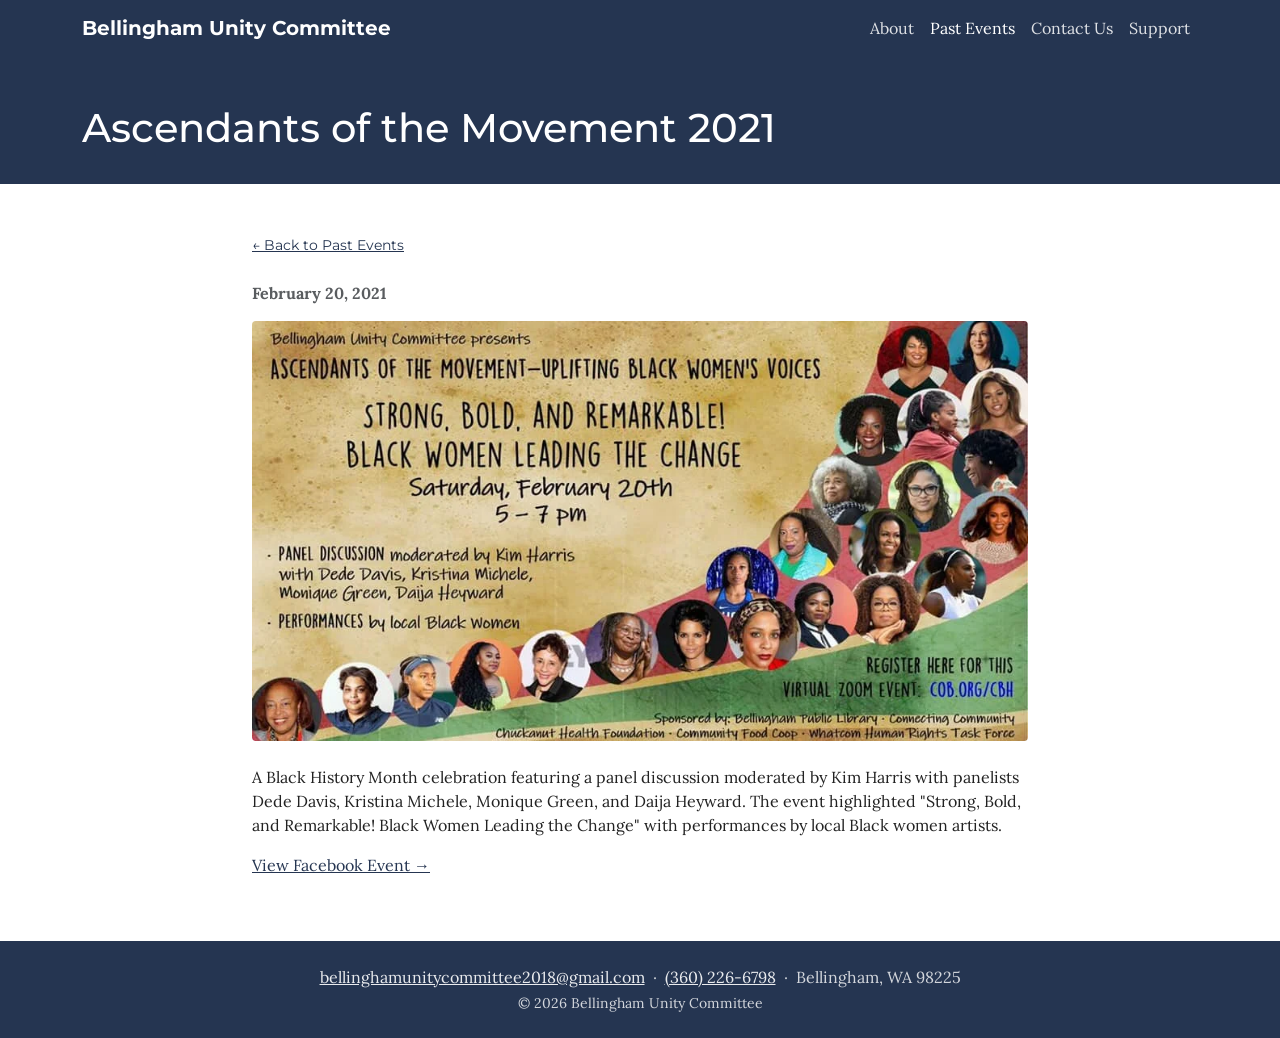
<file: pastevents/ascendants-2021.html>
<!DOCTYPE html>
<html lang="en">
<head>
  <meta charset="UTF-8" />
  <meta name="viewport" content="width=device-width, initial-scale=1.0" />
  <title>Ascendants of the Movement 2021 — Bellingham Unity Committee</title>
  <link href="https://cdn.jsdelivr.net/npm/bootstrap@5.3.3/dist/css/bootstrap.min.css" rel="stylesheet" />
  <link href="../style.css" rel="stylesheet" />
</head>
<body>

  <nav class="navbar navbar-expand-lg navbar-dark">
    <div class="container">
      <a class="navbar-brand" href="../index.html">Bellingham Unity Committee</a>
      <button class="navbar-toggler" type="button" data-bs-toggle="collapse" data-bs-target="#navbarNav" aria-controls="navbarNav" aria-expanded="false" aria-label="Toggle navigation">
        <span class="navbar-toggler-icon"></span>
      </button>
      <div class="collapse navbar-collapse" id="navbarNav">
        <ul class="navbar-nav ms-auto">
          <li class="nav-item"><a class="nav-link" href="../about.html">About</a></li>
          <li class="nav-item"><a class="nav-link active" href="../pastevents.html">Past Events</a></li>
          <li class="nav-item"><a class="nav-link" href="../contact.html">Contact Us</a></li>
          <li class="nav-item"><a class="nav-link" href="../support.html">Support</a></li>
        </ul>
      </div>
    </div>
  </nav>

  <div class="page-header">
    <div class="container">
      <h1>Ascendants of the Movement 2021</h1>
    </div>
  </div>

  <section class="py-5">
    <div class="container event-detail" style="max-width: 800px;">
      <a href="../pastevents.html" class="event-back-link d-inline-block mb-4">&larr; Back to Past Events</a>
      <p class="text-muted mb-3"><strong>February 20, 2021</strong></p>
      <img src="../assets/img/pastevents/ascendants-2021.jpg" alt="Ascendants of the Movement 2021" class="mb-4" />
      <p>A Black History Month celebration featuring a panel discussion moderated by Kim Harris with panelists Dede Davis, Kristina Michele, Monique Green, and Daija Heyward. The event highlighted "Strong, Bold, and Remarkable! Black Women Leading the Change" with performances by local Black women artists.</p>
      <p><a href="https://www.facebook.com/events/725033534879317" target="_blank" rel="noopener noreferrer">View Facebook Event &rarr;</a></p>
    </div>
  </section>

  <footer class="py-4">
    <div class="container text-center">
      <p class="mb-1">
        <a href="mailto:bellinghamunitycommittee2018@gmail.com">bellinghamunitycommittee2018@gmail.com</a>
        &nbsp;&middot;&nbsp;
        <a href="tel:+13602266798">(360) 226-6798</a>
        &nbsp;&middot;&nbsp; Bellingham, WA 98225
      </p>
      <p class="small mb-0">&copy; 2026 Bellingham Unity Committee</p>
    </div>
  </footer>

  <script src="https://cdn.jsdelivr.net/npm/bootstrap@5.3.3/dist/js/bootstrap.bundle.min.js"></script>
</body>
</html>
</file>
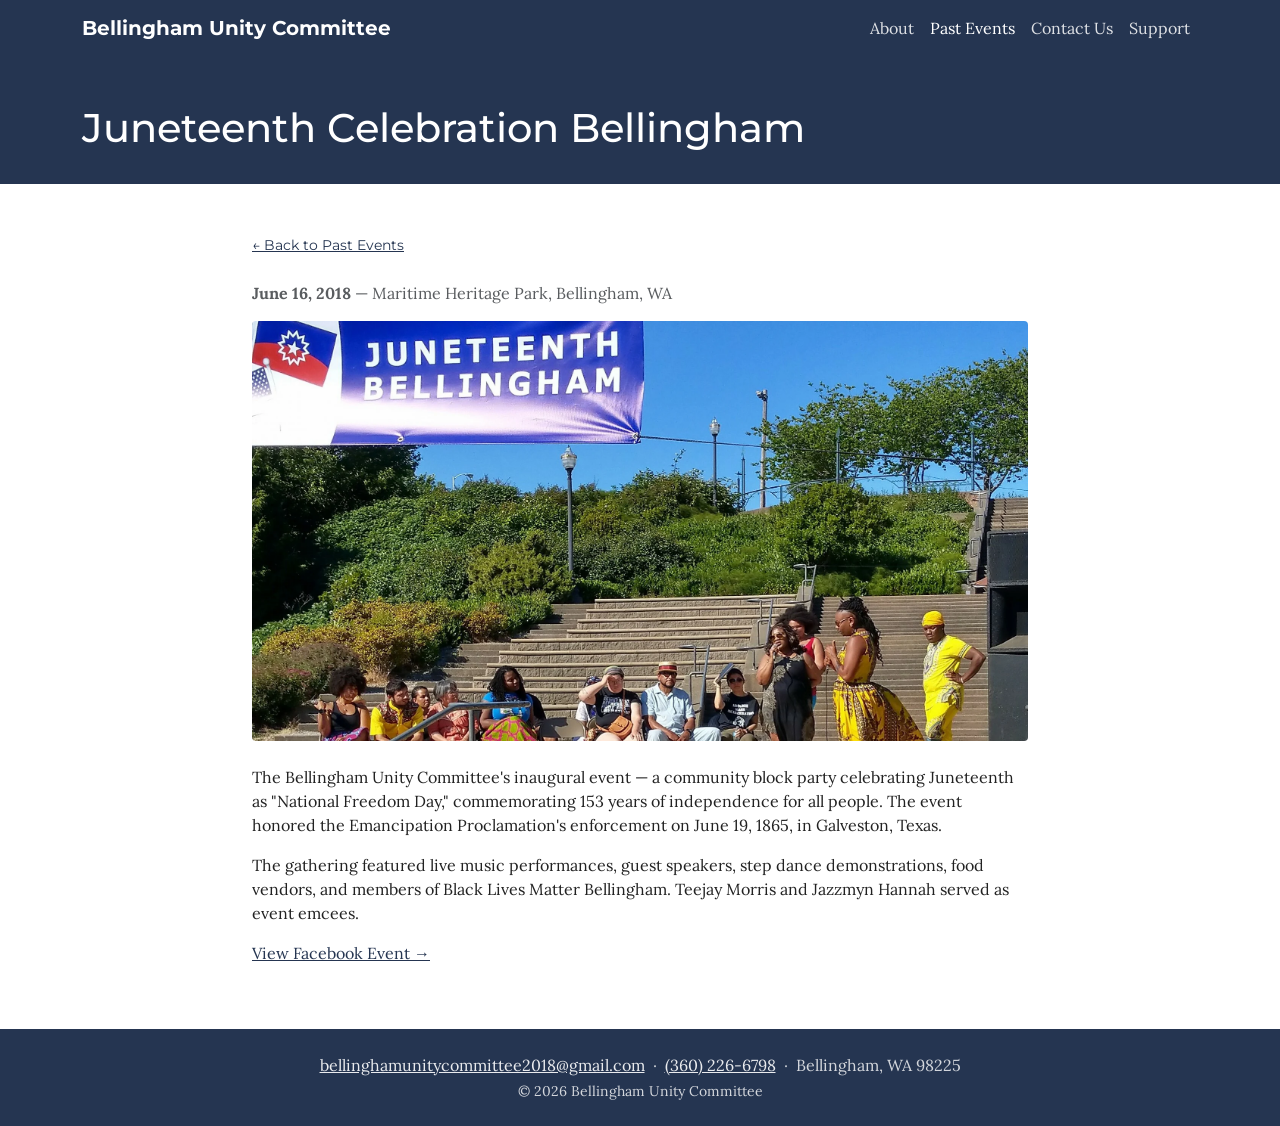
<file: pastevents/juneteenth-2018.html>
<!DOCTYPE html>
<html lang="en">
<head>
  <meta charset="UTF-8" />
  <meta name="viewport" content="width=device-width, initial-scale=1.0" />
  <title>Juneteenth Celebration Bellingham 2018 — Bellingham Unity Committee</title>
  <link href="https://cdn.jsdelivr.net/npm/bootstrap@5.3.3/dist/css/bootstrap.min.css" rel="stylesheet" />
  <link href="../style.css" rel="stylesheet" />
</head>
<body>

  <nav class="navbar navbar-expand-lg navbar-dark">
    <div class="container">
      <a class="navbar-brand" href="../index.html">Bellingham Unity Committee</a>
      <button class="navbar-toggler" type="button" data-bs-toggle="collapse" data-bs-target="#navbarNav" aria-controls="navbarNav" aria-expanded="false" aria-label="Toggle navigation">
        <span class="navbar-toggler-icon"></span>
      </button>
      <div class="collapse navbar-collapse" id="navbarNav">
        <ul class="navbar-nav ms-auto">
          <li class="nav-item"><a class="nav-link" href="../about.html">About</a></li>
          <li class="nav-item"><a class="nav-link active" href="../pastevents.html">Past Events</a></li>
          <li class="nav-item"><a class="nav-link" href="../contact.html">Contact Us</a></li>
          <li class="nav-item"><a class="nav-link" href="../support.html">Support</a></li>
        </ul>
      </div>
    </div>
  </nav>

  <div class="page-header">
    <div class="container">
      <h1>Juneteenth Celebration Bellingham</h1>
    </div>
  </div>

  <section class="py-5">
    <div class="container event-detail" style="max-width: 800px;">
      <a href="../pastevents.html" class="event-back-link d-inline-block mb-4">&larr; Back to Past Events</a>
      <p class="text-muted mb-3"><strong>June 16, 2018</strong> &mdash; Maritime Heritage Park, Bellingham, WA</p>
      <img src="../assets/img/pastevents/juneteenth-2018.jpg" alt="Juneteenth Celebration 2018" class="mb-4" />
      <p>The Bellingham Unity Committee's inaugural event — a community block party celebrating Juneteenth as "National Freedom Day," commemorating 153 years of independence for all people. The event honored the Emancipation Proclamation's enforcement on June 19, 1865, in Galveston, Texas.</p>
      <p>The gathering featured live music performances, guest speakers, step dance demonstrations, food vendors, and members of Black Lives Matter Bellingham. Teejay Morris and Jazzmyn Hannah served as event emcees.</p>
      <p><a href="https://www.facebook.com/events/1807584439305155/" target="_blank" rel="noopener noreferrer">View Facebook Event &rarr;</a></p>
    </div>
  </section>

  <footer class="py-4">
    <div class="container text-center">
      <p class="mb-1">
        <a href="mailto:bellinghamunitycommittee2018@gmail.com">bellinghamunitycommittee2018@gmail.com</a>
        &nbsp;&middot;&nbsp;
        <a href="tel:+13602266798">(360) 226-6798</a>
        &nbsp;&middot;&nbsp; Bellingham, WA 98225
      </p>
      <p class="small mb-0">&copy; 2026 Bellingham Unity Committee</p>
    </div>
  </footer>

  <script src="https://cdn.jsdelivr.net/npm/bootstrap@5.3.3/dist/js/bootstrap.bundle.min.js"></script>
</body>
</html>
</file>
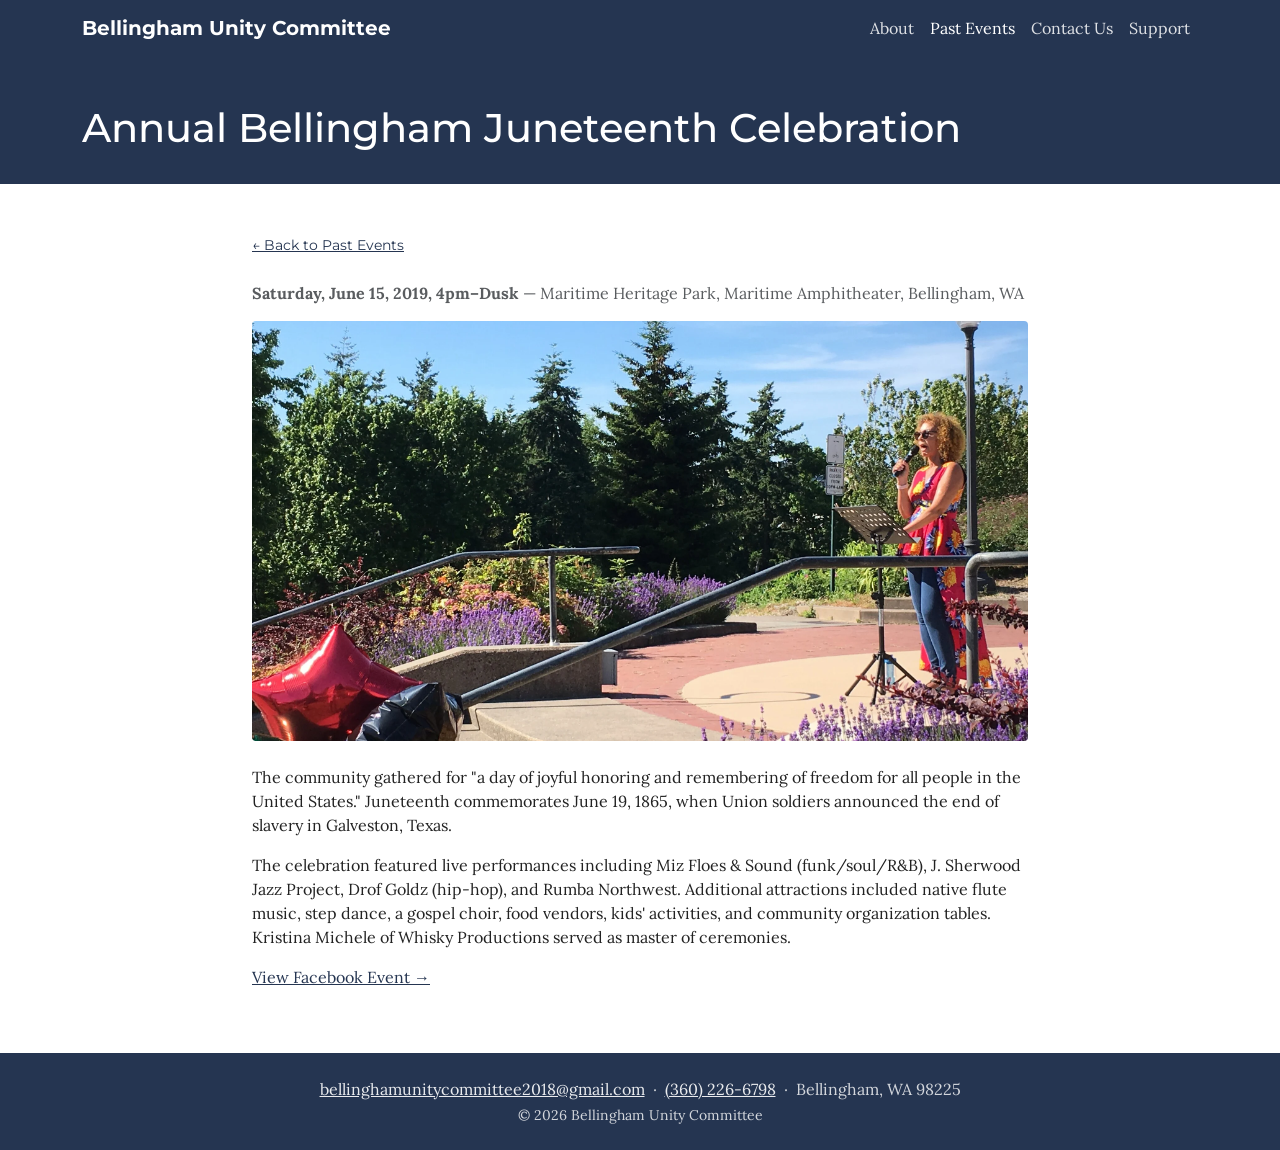
<file: pastevents/juneteenth-2019.html>
<!DOCTYPE html>
<html lang="en">
<head>
  <meta charset="UTF-8" />
  <meta name="viewport" content="width=device-width, initial-scale=1.0" />
  <title>Annual Bellingham Juneteenth Celebration 2019 — Bellingham Unity Committee</title>
  <link href="https://cdn.jsdelivr.net/npm/bootstrap@5.3.3/dist/css/bootstrap.min.css" rel="stylesheet" />
  <link href="../style.css" rel="stylesheet" />
</head>
<body>

  <nav class="navbar navbar-expand-lg navbar-dark">
    <div class="container">
      <a class="navbar-brand" href="../index.html">Bellingham Unity Committee</a>
      <button class="navbar-toggler" type="button" data-bs-toggle="collapse" data-bs-target="#navbarNav" aria-controls="navbarNav" aria-expanded="false" aria-label="Toggle navigation">
        <span class="navbar-toggler-icon"></span>
      </button>
      <div class="collapse navbar-collapse" id="navbarNav">
        <ul class="navbar-nav ms-auto">
          <li class="nav-item"><a class="nav-link" href="../about.html">About</a></li>
          <li class="nav-item"><a class="nav-link active" href="../pastevents.html">Past Events</a></li>
          <li class="nav-item"><a class="nav-link" href="../contact.html">Contact Us</a></li>
          <li class="nav-item"><a class="nav-link" href="../support.html">Support</a></li>
        </ul>
      </div>
    </div>
  </nav>

  <div class="page-header">
    <div class="container">
      <h1>Annual Bellingham Juneteenth Celebration</h1>
    </div>
  </div>

  <section class="py-5">
    <div class="container event-detail" style="max-width: 800px;">
      <a href="../pastevents.html" class="event-back-link d-inline-block mb-4">&larr; Back to Past Events</a>
      <p class="text-muted mb-3"><strong>Saturday, June 15, 2019, 4pm&ndash;Dusk</strong> &mdash; Maritime Heritage Park, Maritime Amphitheater, Bellingham, WA</p>
      <img src="../assets/img/pastevents/juneteenth-2019.jpg" alt="Juneteenth Celebration 2019" class="mb-4" />
      <p>The community gathered for "a day of joyful honoring and remembering of freedom for all people in the United States." Juneteenth commemorates June 19, 1865, when Union soldiers announced the end of slavery in Galveston, Texas.</p>
      <p>The celebration featured live performances including Miz Floes &amp; Sound (funk/soul/R&amp;B), J. Sherwood Jazz Project, Drof Goldz (hip-hop), and Rumba Northwest. Additional attractions included native flute music, step dance, a gospel choir, food vendors, kids' activities, and community organization tables. Kristina Michele of Whisky Productions served as master of ceremonies.</p>
      <p><a href="https://www.facebook.com/events/672829266480893" target="_blank" rel="noopener noreferrer">View Facebook Event &rarr;</a></p>
    </div>
  </section>

  <footer class="py-4">
    <div class="container text-center">
      <p class="mb-1">
        <a href="mailto:bellinghamunitycommittee2018@gmail.com">bellinghamunitycommittee2018@gmail.com</a>
        &nbsp;&middot;&nbsp;
        <a href="tel:+13602266798">(360) 226-6798</a>
        &nbsp;&middot;&nbsp; Bellingham, WA 98225
      </p>
      <p class="small mb-0">&copy; 2026 Bellingham Unity Committee</p>
    </div>
  </footer>

  <script src="https://cdn.jsdelivr.net/npm/bootstrap@5.3.3/dist/js/bootstrap.bundle.min.js"></script>
</body>
</html>
</file>
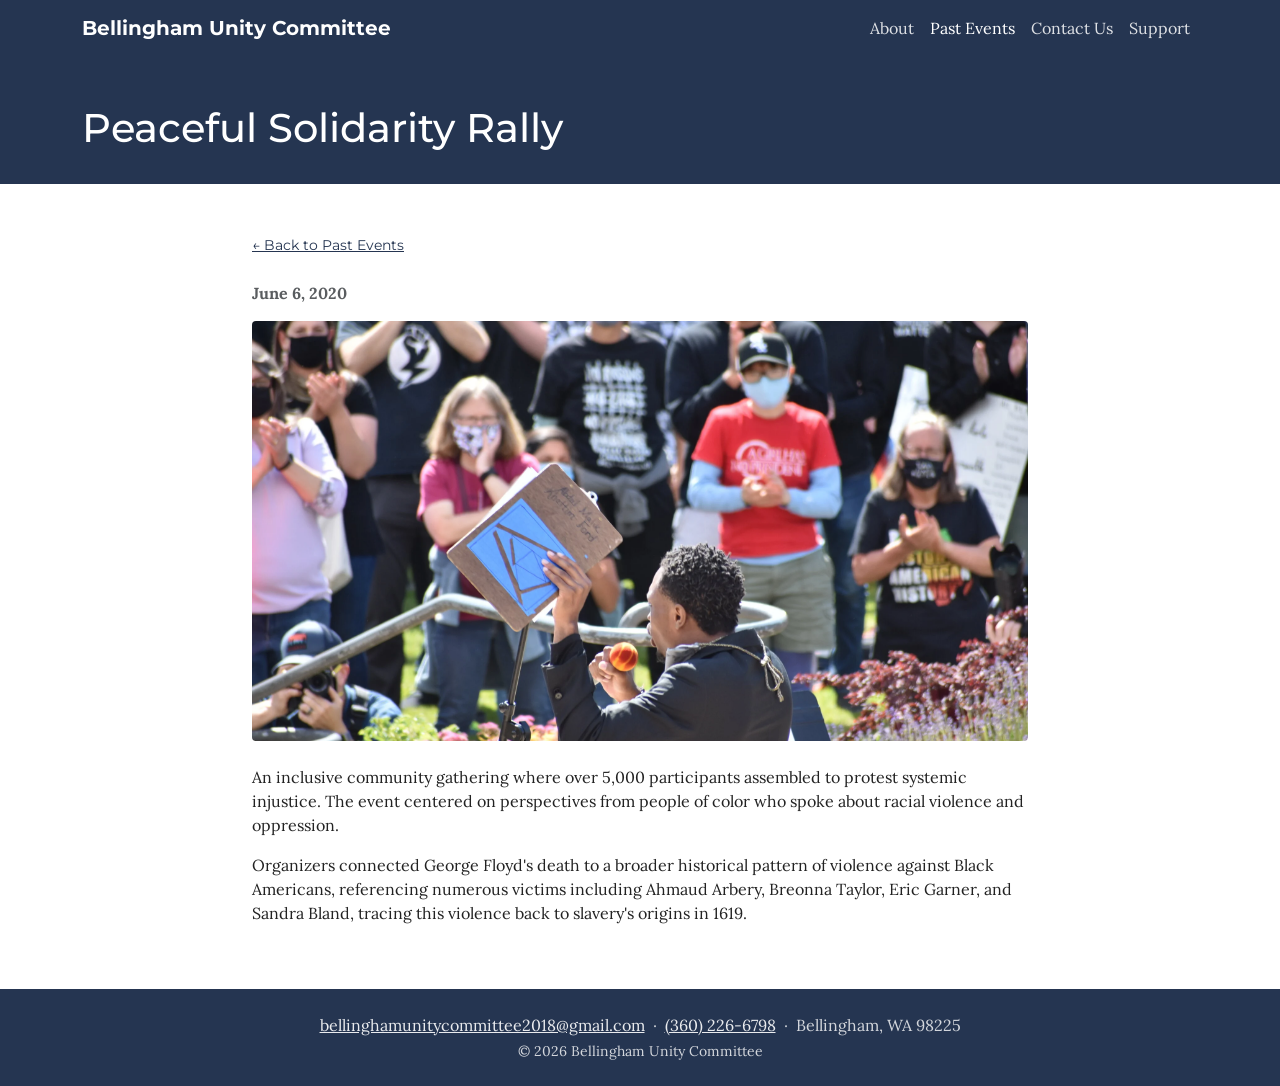
<file: pastevents/peaceful-solidarity-rally.html>
<!DOCTYPE html>
<html lang="en">
<head>
  <meta charset="UTF-8" />
  <meta name="viewport" content="width=device-width, initial-scale=1.0" />
  <title>Peaceful Solidarity Rally — Bellingham Unity Committee</title>
  <link href="https://cdn.jsdelivr.net/npm/bootstrap@5.3.3/dist/css/bootstrap.min.css" rel="stylesheet" />
  <link href="../style.css" rel="stylesheet" />
</head>
<body>

  <nav class="navbar navbar-expand-lg navbar-dark">
    <div class="container">
      <a class="navbar-brand" href="../index.html">Bellingham Unity Committee</a>
      <button class="navbar-toggler" type="button" data-bs-toggle="collapse" data-bs-target="#navbarNav" aria-controls="navbarNav" aria-expanded="false" aria-label="Toggle navigation">
        <span class="navbar-toggler-icon"></span>
      </button>
      <div class="collapse navbar-collapse" id="navbarNav">
        <ul class="navbar-nav ms-auto">
          <li class="nav-item"><a class="nav-link" href="../about.html">About</a></li>
          <li class="nav-item"><a class="nav-link active" href="../pastevents.html">Past Events</a></li>
          <li class="nav-item"><a class="nav-link" href="../contact.html">Contact Us</a></li>
          <li class="nav-item"><a class="nav-link" href="../support.html">Support</a></li>
        </ul>
      </div>
    </div>
  </nav>

  <div class="page-header">
    <div class="container">
      <h1>Peaceful Solidarity Rally</h1>
    </div>
  </div>

  <section class="py-5">
    <div class="container event-detail" style="max-width: 800px;">
      <a href="../pastevents.html" class="event-back-link d-inline-block mb-4">&larr; Back to Past Events</a>
      <p class="text-muted mb-3"><strong>June 6, 2020</strong></p>
      <img src="../assets/img/pastevents/peaceful-solidarity-rally.jpg" alt="Peaceful Solidarity Rally 2020" class="mb-4" />
      <p>An inclusive community gathering where over 5,000 participants assembled to protest systemic injustice. The event centered on perspectives from people of color who spoke about racial violence and oppression.</p>
      <p>Organizers connected George Floyd's death to a broader historical pattern of violence against Black Americans, referencing numerous victims including Ahmaud Arbery, Breonna Taylor, Eric Garner, and Sandra Bland, tracing this violence back to slavery's origins in 1619.</p>
    </div>
  </section>

  <footer class="py-4">
    <div class="container text-center">
      <p class="mb-1">
        <a href="mailto:bellinghamunitycommittee2018@gmail.com">bellinghamunitycommittee2018@gmail.com</a>
        &nbsp;&middot;&nbsp;
        <a href="tel:+13602266798">(360) 226-6798</a>
        &nbsp;&middot;&nbsp; Bellingham, WA 98225
      </p>
      <p class="small mb-0">&copy; 2026 Bellingham Unity Committee</p>
    </div>
  </footer>

  <script src="https://cdn.jsdelivr.net/npm/bootstrap@5.3.3/dist/js/bootstrap.bundle.min.js"></script>
</body>
</html>
</file>
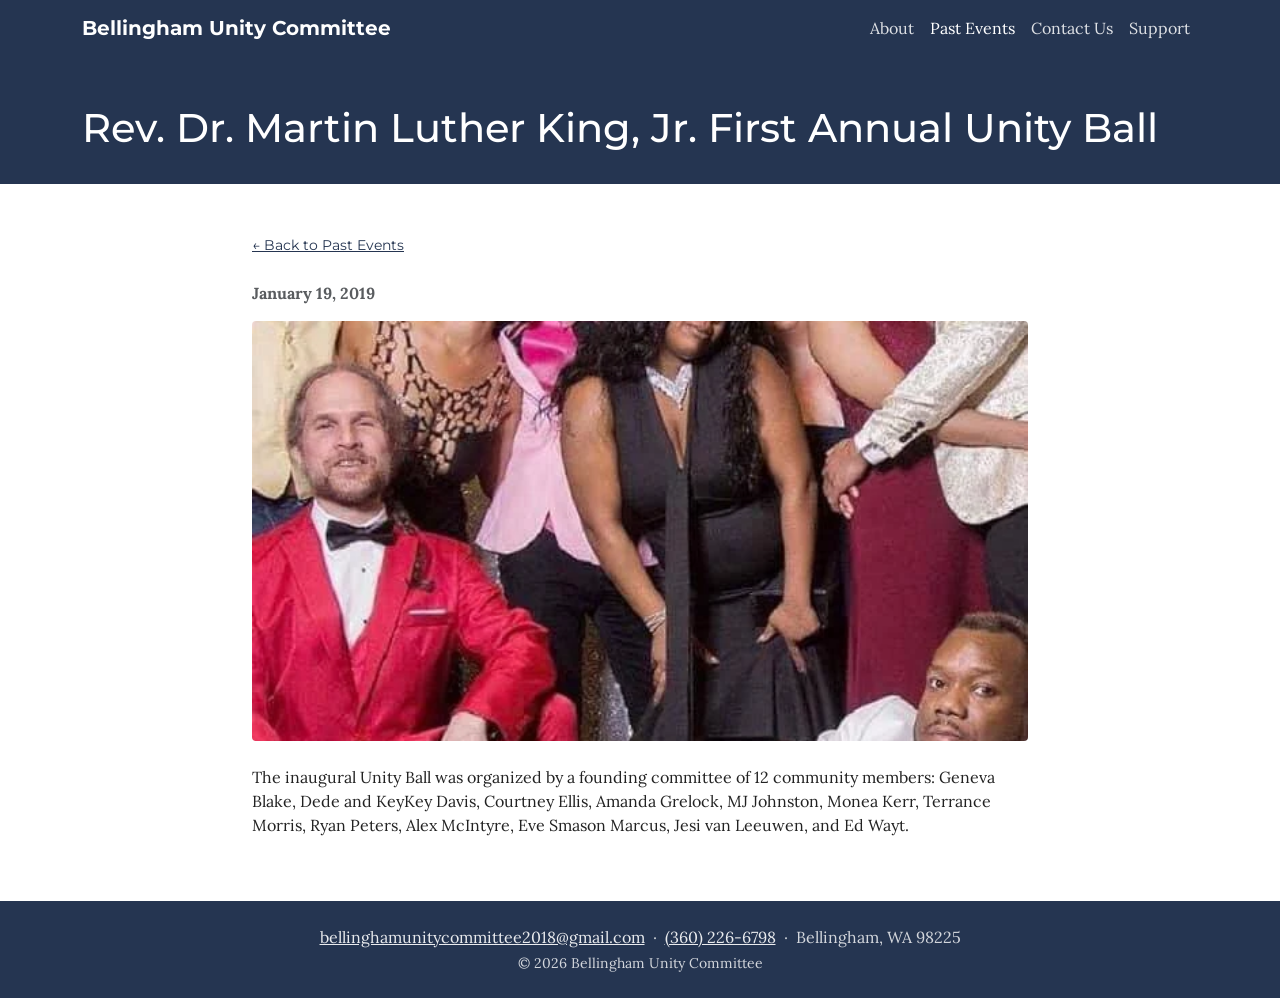
<file: pastevents/unity-ball-2019.html>
<!DOCTYPE html>
<html lang="en">
<head>
  <meta charset="UTF-8" />
  <meta name="viewport" content="width=device-width, initial-scale=1.0" />
  <title>First Annual MLK Unity Ball — Bellingham Unity Committee</title>
  <link href="https://cdn.jsdelivr.net/npm/bootstrap@5.3.3/dist/css/bootstrap.min.css" rel="stylesheet" />
  <link href="../style.css" rel="stylesheet" />
</head>
<body>

  <nav class="navbar navbar-expand-lg navbar-dark">
    <div class="container">
      <a class="navbar-brand" href="../index.html">Bellingham Unity Committee</a>
      <button class="navbar-toggler" type="button" data-bs-toggle="collapse" data-bs-target="#navbarNav" aria-controls="navbarNav" aria-expanded="false" aria-label="Toggle navigation">
        <span class="navbar-toggler-icon"></span>
      </button>
      <div class="collapse navbar-collapse" id="navbarNav">
        <ul class="navbar-nav ms-auto">
          <li class="nav-item"><a class="nav-link" href="../about.html">About</a></li>
          <li class="nav-item"><a class="nav-link active" href="../pastevents.html">Past Events</a></li>
          <li class="nav-item"><a class="nav-link" href="../contact.html">Contact Us</a></li>
          <li class="nav-item"><a class="nav-link" href="../support.html">Support</a></li>
        </ul>
      </div>
    </div>
  </nav>

  <div class="page-header">
    <div class="container">
      <h1>Rev. Dr. Martin Luther King, Jr. First Annual Unity Ball</h1>
    </div>
  </div>

  <section class="py-5">
    <div class="container event-detail" style="max-width: 800px;">
      <a href="../pastevents.html" class="event-back-link d-inline-block mb-4">&larr; Back to Past Events</a>
      <p class="text-muted mb-3"><strong>January 19, 2019</strong></p>
      <img src="../assets/img/pastevents/unity-ball-2019.jpg" alt="First Annual MLK Unity Ball 2019" class="mb-4" />
      <p>The inaugural Unity Ball was organized by a founding committee of 12 community members: Geneva Blake, Dede and KeyKey Davis, Courtney Ellis, Amanda Grelock, MJ Johnston, Monea Kerr, Terrance Morris, Ryan Peters, Alex McIntyre, Eve Smason Marcus, Jesi van Leeuwen, and Ed Wayt.</p>
    </div>
  </section>

  <footer class="py-4">
    <div class="container text-center">
      <p class="mb-1">
        <a href="mailto:bellinghamunitycommittee2018@gmail.com">bellinghamunitycommittee2018@gmail.com</a>
        &nbsp;&middot;&nbsp;
        <a href="tel:+13602266798">(360) 226-6798</a>
        &nbsp;&middot;&nbsp; Bellingham, WA 98225
      </p>
      <p class="small mb-0">&copy; 2026 Bellingham Unity Committee</p>
    </div>
  </footer>

  <script src="https://cdn.jsdelivr.net/npm/bootstrap@5.3.3/dist/js/bootstrap.bundle.min.js"></script>
</body>
</html>
</file>
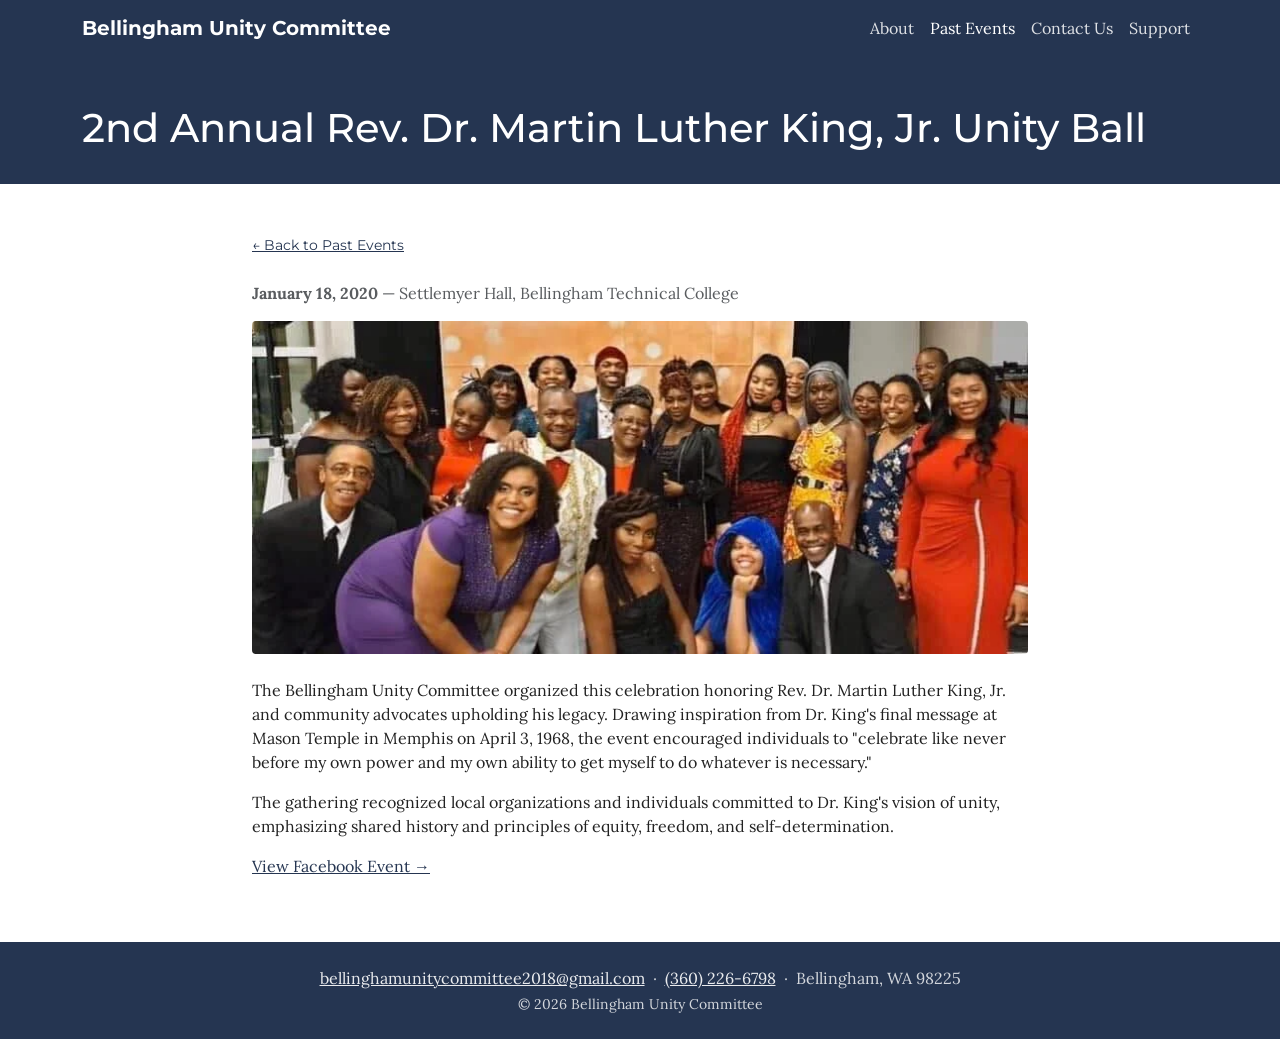
<file: pastevents/unity-ball-2020.html>
<!DOCTYPE html>
<html lang="en">
<head>
  <meta charset="UTF-8" />
  <meta name="viewport" content="width=device-width, initial-scale=1.0" />
  <title>2nd Annual MLK Unity Ball — Bellingham Unity Committee</title>
  <link href="https://cdn.jsdelivr.net/npm/bootstrap@5.3.3/dist/css/bootstrap.min.css" rel="stylesheet" />
  <link href="../style.css" rel="stylesheet" />
</head>
<body>

  <nav class="navbar navbar-expand-lg navbar-dark">
    <div class="container">
      <a class="navbar-brand" href="../index.html">Bellingham Unity Committee</a>
      <button class="navbar-toggler" type="button" data-bs-toggle="collapse" data-bs-target="#navbarNav" aria-controls="navbarNav" aria-expanded="false" aria-label="Toggle navigation">
        <span class="navbar-toggler-icon"></span>
      </button>
      <div class="collapse navbar-collapse" id="navbarNav">
        <ul class="navbar-nav ms-auto">
          <li class="nav-item"><a class="nav-link" href="../about.html">About</a></li>
          <li class="nav-item"><a class="nav-link active" href="../pastevents.html">Past Events</a></li>
          <li class="nav-item"><a class="nav-link" href="../contact.html">Contact Us</a></li>
          <li class="nav-item"><a class="nav-link" href="../support.html">Support</a></li>
        </ul>
      </div>
    </div>
  </nav>

  <div class="page-header">
    <div class="container">
      <h1>2nd Annual Rev. Dr. Martin Luther King, Jr. Unity Ball</h1>
    </div>
  </div>

  <section class="py-5">
    <div class="container event-detail" style="max-width: 800px;">
      <a href="../pastevents.html" class="event-back-link d-inline-block mb-4">&larr; Back to Past Events</a>
      <p class="text-muted mb-3"><strong>January 18, 2020</strong> &mdash; Settlemyer Hall, Bellingham Technical College</p>
      <img src="../assets/img/pastevents/unity-ball-2020.jpg" alt="2nd Annual MLK Unity Ball 2020" class="mb-4" />
      <p>The Bellingham Unity Committee organized this celebration honoring Rev. Dr. Martin Luther King, Jr. and community advocates upholding his legacy. Drawing inspiration from Dr. King's final message at Mason Temple in Memphis on April 3, 1968, the event encouraged individuals to "celebrate like never before my own power and my own ability to get myself to do whatever is necessary."</p>
      <p>The gathering recognized local organizations and individuals committed to Dr. King's vision of unity, emphasizing shared history and principles of equity, freedom, and self-determination.</p>
      <p><a href="https://www.facebook.com/events/1687012724763362" target="_blank" rel="noopener noreferrer">View Facebook Event &rarr;</a></p>
    </div>
  </section>

  <footer class="py-4">
    <div class="container text-center">
      <p class="mb-1">
        <a href="mailto:bellinghamunitycommittee2018@gmail.com">bellinghamunitycommittee2018@gmail.com</a>
        &nbsp;&middot;&nbsp;
        <a href="tel:+13602266798">(360) 226-6798</a>
        &nbsp;&middot;&nbsp; Bellingham, WA 98225
      </p>
      <p class="small mb-0">&copy; 2026 Bellingham Unity Committee</p>
    </div>
  </footer>

  <script src="https://cdn.jsdelivr.net/npm/bootstrap@5.3.3/dist/js/bootstrap.bundle.min.js"></script>
</body>
</html>
</file>
<file: style.css>
@import url('https://fonts.googleapis.com/css2?family=Lora:ital@0;1&family=Montserrat:wght@400;600;700&display=swap');

:root {
  --primary:    #253551;
  --dark-bg:    #2a2829;
  --light-bg:   #e0e0db;
  --text:       #222;
  --text-muted: #555;
}

body {
  font-family: 'Lora', serif;
  color: var(--text);
  background: #fff;
}

h1, h2, h3, h4, .navbar-brand {
  font-family: 'Montserrat', sans-serif;
}

/* ----- Navbar ----- */
.navbar {
  background-color: var(--primary) !important;
}
.navbar-brand {
  color: #fff !important;
  font-weight: 700;
}
.navbar-brand:hover { color: #e0e0db !important; }
.nav-link { color: rgba(255,255,255,0.85) !important; }
.nav-link:hover, .nav-link.active { color: #fff !important; }

/* ----- Hero ----- */
.site-hero {
  position: relative;
  background-size: cover;
  background-position: center;
  min-height: 60vh;
  display: flex;
  align-items: center;
}
.site-hero::before {
  content: '';
  position: absolute;
  inset: 0;
  background: rgba(37, 53, 81, 0.65);
}
.site-hero .hero-content {
  position: relative;
  z-index: 1;
}
.site-hero h1 {
  font-size: clamp(1.8rem, 4vw, 3rem);
  color: #fff;
}
.site-hero p {
  font-size: 1.15rem;
  color: rgba(255,255,255,0.9);
}

/* ----- Page header (inner pages) ----- */
.page-header {
  background-color: var(--primary);
  padding: 3rem 0 2rem;
}
.page-header h1 {
  color: #fff;
  margin: 0;
}

/* ----- Sections ----- */
.section-light  { background-color: var(--light-bg); }
.section-dark   { background-color: var(--dark-bg); color: #fff; }
.section-dark h2, .section-dark h3 { color: #fff; }

/* ----- Divider ----- */
.section-divider {
  width: 3rem;
  height: 3px;
  background-color: var(--primary);
  margin: 0.75rem auto 1.5rem;
  border: none;
  opacity: 1;
}
.section-dark .section-divider { background-color: var(--light-bg); }

/* ----- Buttons ----- */
.btn-primary {
  background-color: var(--primary);
  border-color: var(--primary);
}
.btn-primary:hover, .btn-primary:focus {
  background-color: #1a2740;
  border-color: #1a2740;
}
.btn-outline-primary {
  color: var(--primary);
  border-color: var(--primary);
}
.btn-outline-primary:hover {
  background-color: var(--primary);
  border-color: var(--primary);
}

/* ----- Links ----- */
a { color: var(--primary); }
a:hover { color: #1a2740; }

/* ----- Event cards ----- */
.event-card img {
  width: 100%;
  height: 220px;
  object-fit: cover;
}
.event-card .card {
  border: none;
  box-shadow: 0 2px 8px rgba(0,0,0,0.1);
  height: 100%;
}
.event-card .card-body { display: flex; flex-direction: column; }
.event-card .card-body .btn { margin-top: auto; align-self: flex-start; }

/* ----- Event detail page ----- */
.event-detail img {
  width: 100%;
  max-height: 420px;
  object-fit: cover;
  border-radius: 4px;
}
.event-back-link {
  font-family: 'Montserrat', sans-serif;
  font-size: 0.9rem;
}

/* ----- Partners ----- */
.partner-list {
  column-count: 2;
  column-gap: 2rem;
  list-style: disc;
  padding-left: 1.5rem;
}
@media (max-width: 576px) {
  .partner-list { column-count: 1; }
}

/* ----- Blockquote ----- */
.pull-quote {
  border-left: 4px solid var(--primary);
  padding: 1rem 1.5rem;
  font-style: italic;
  font-size: 1.15rem;
  color: var(--text-muted);
}
.section-dark .pull-quote {
  border-left-color: var(--light-bg);
  color: rgba(255,255,255,0.85);
}

/* ----- Footer ----- */
footer {
  background-color: var(--primary);
  color: rgba(255,255,255,0.8);
}
footer a { color: rgba(255,255,255,0.9); }
footer a:hover { color: #fff; }
footer h5 { color: #fff; font-family: 'Montserrat', sans-serif; }
</file>
